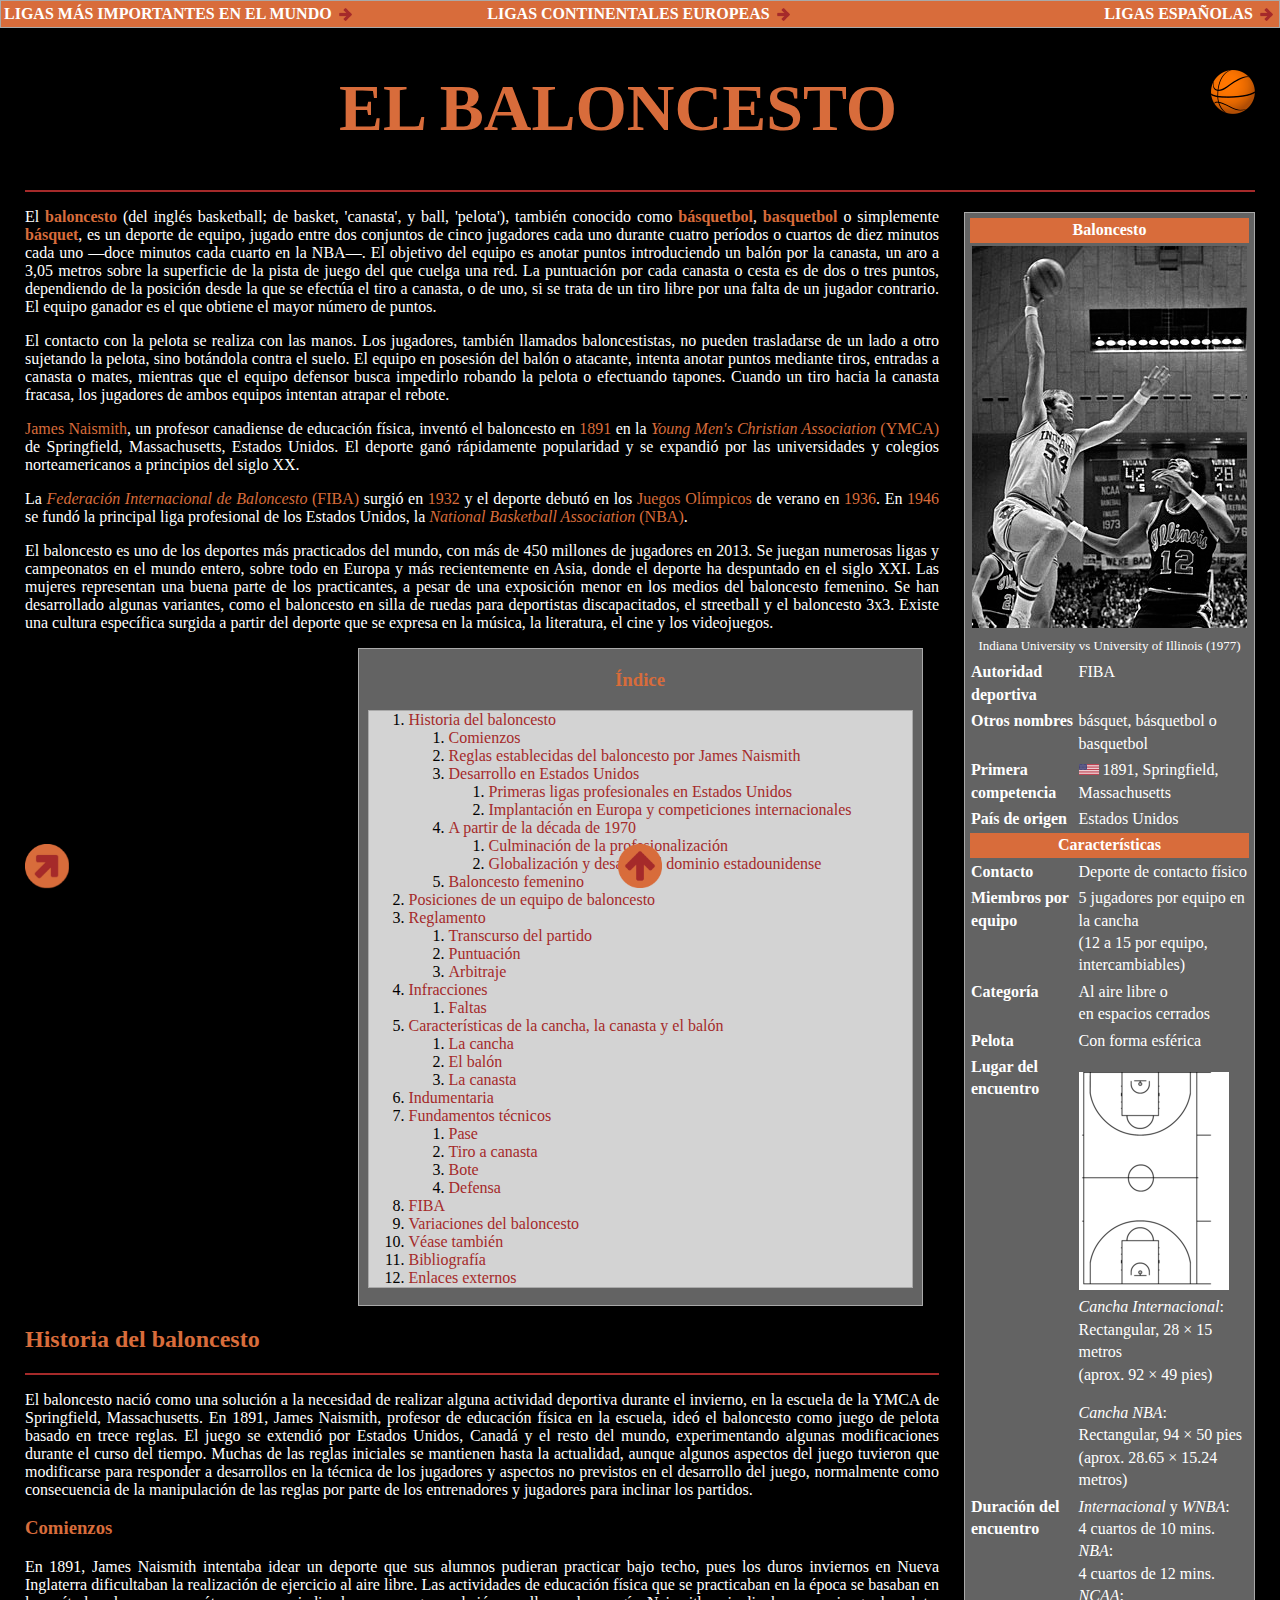
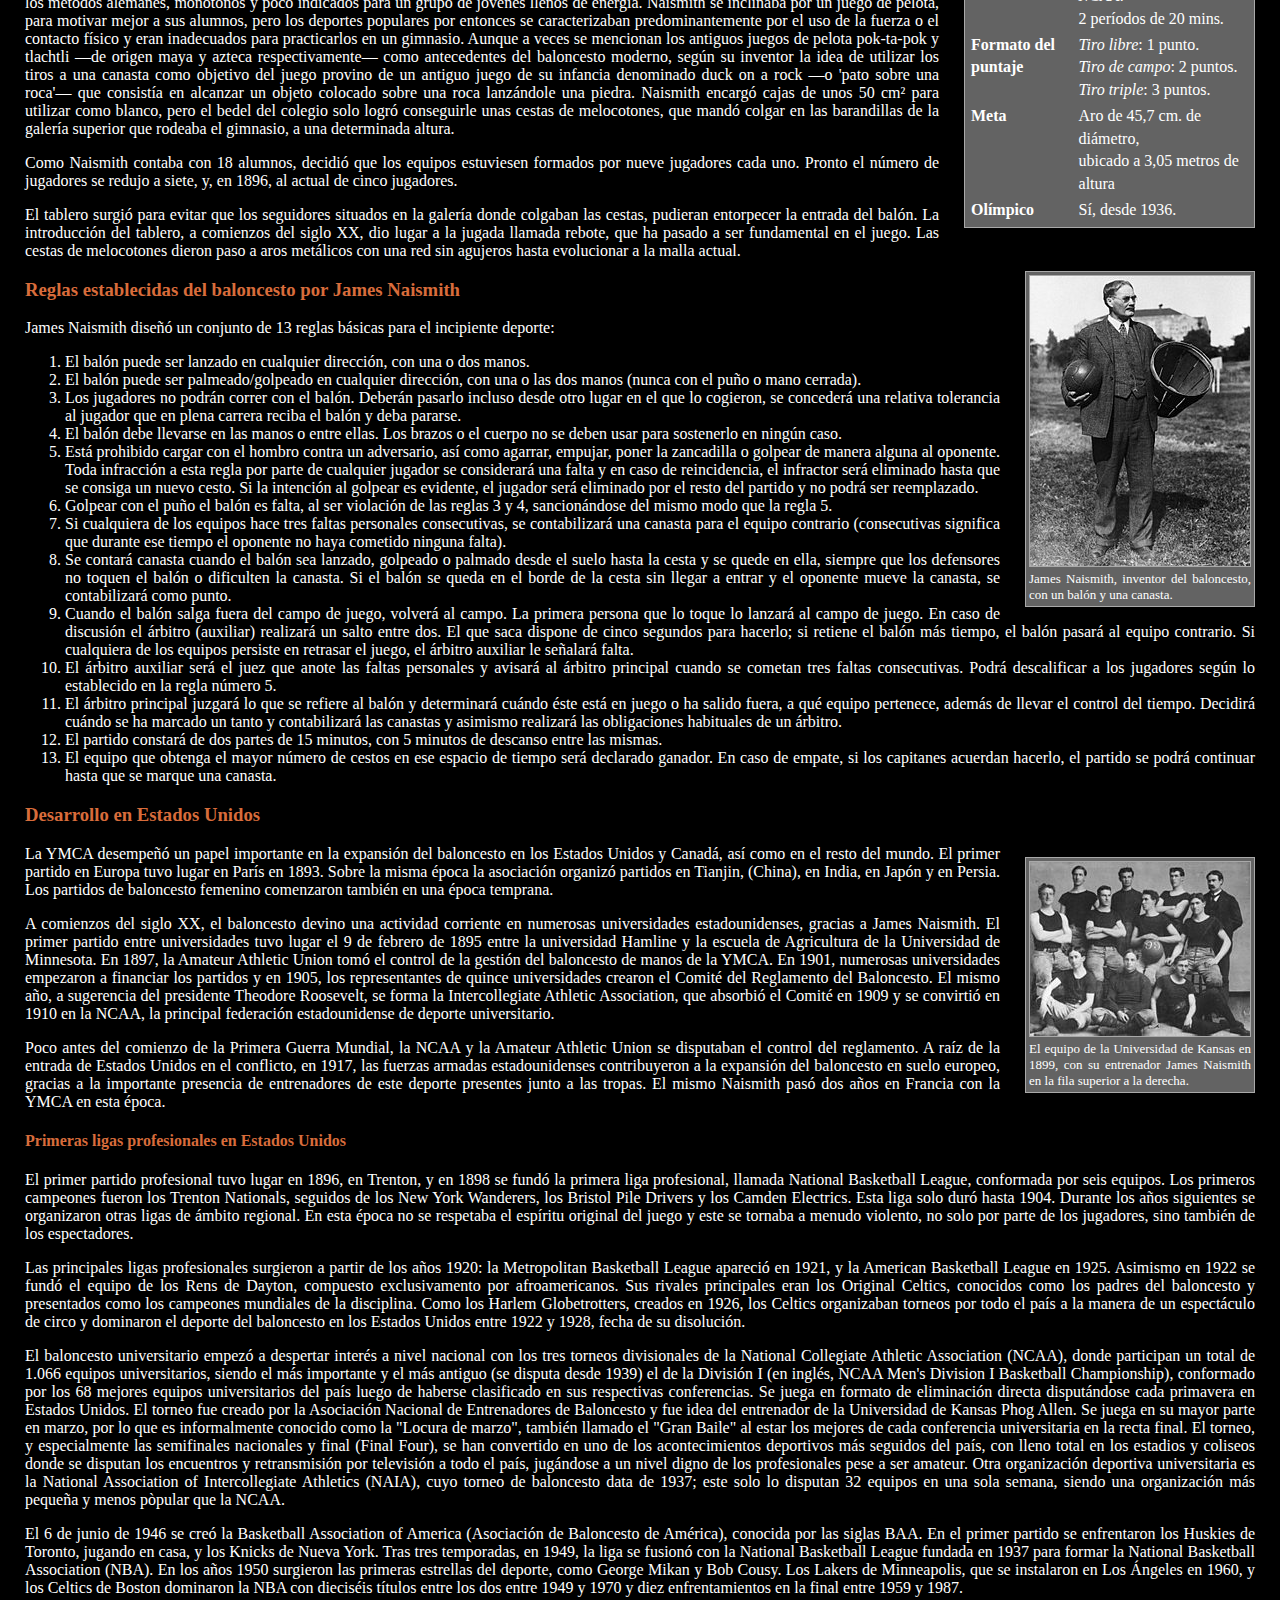
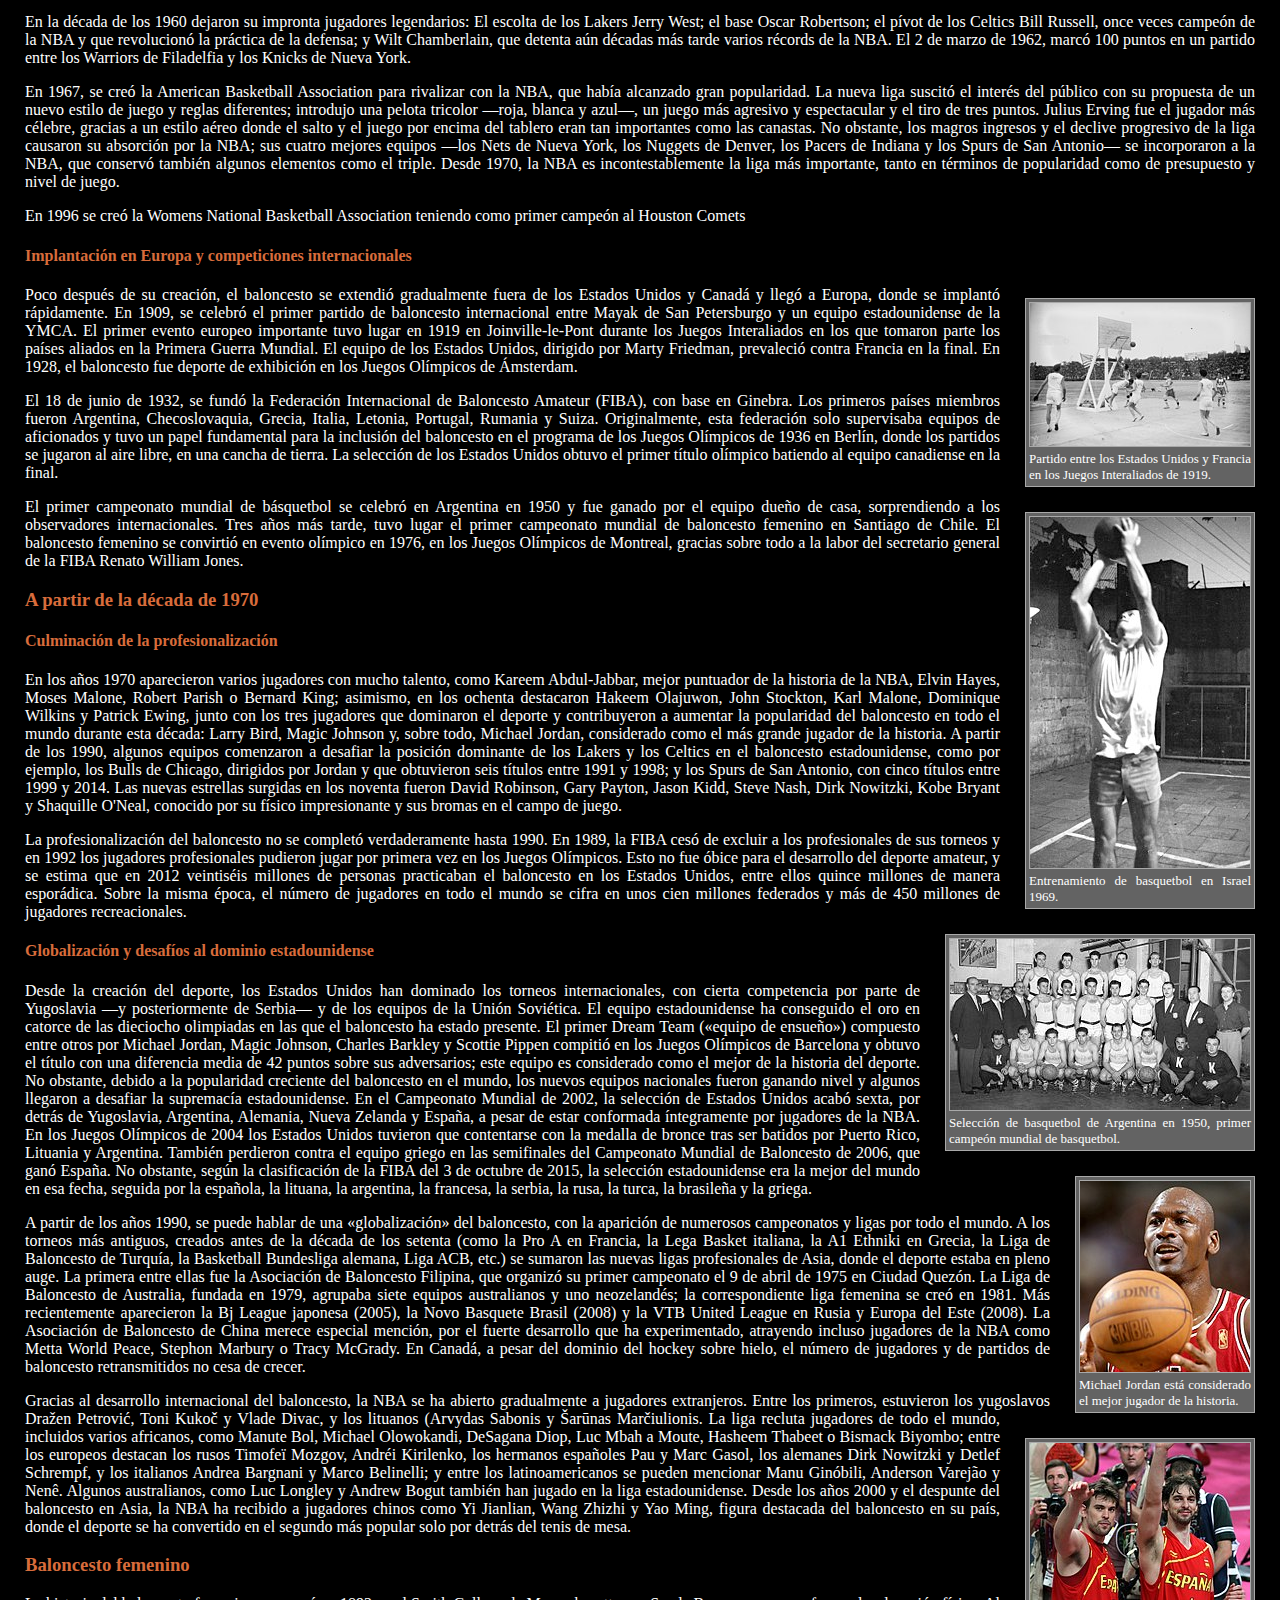
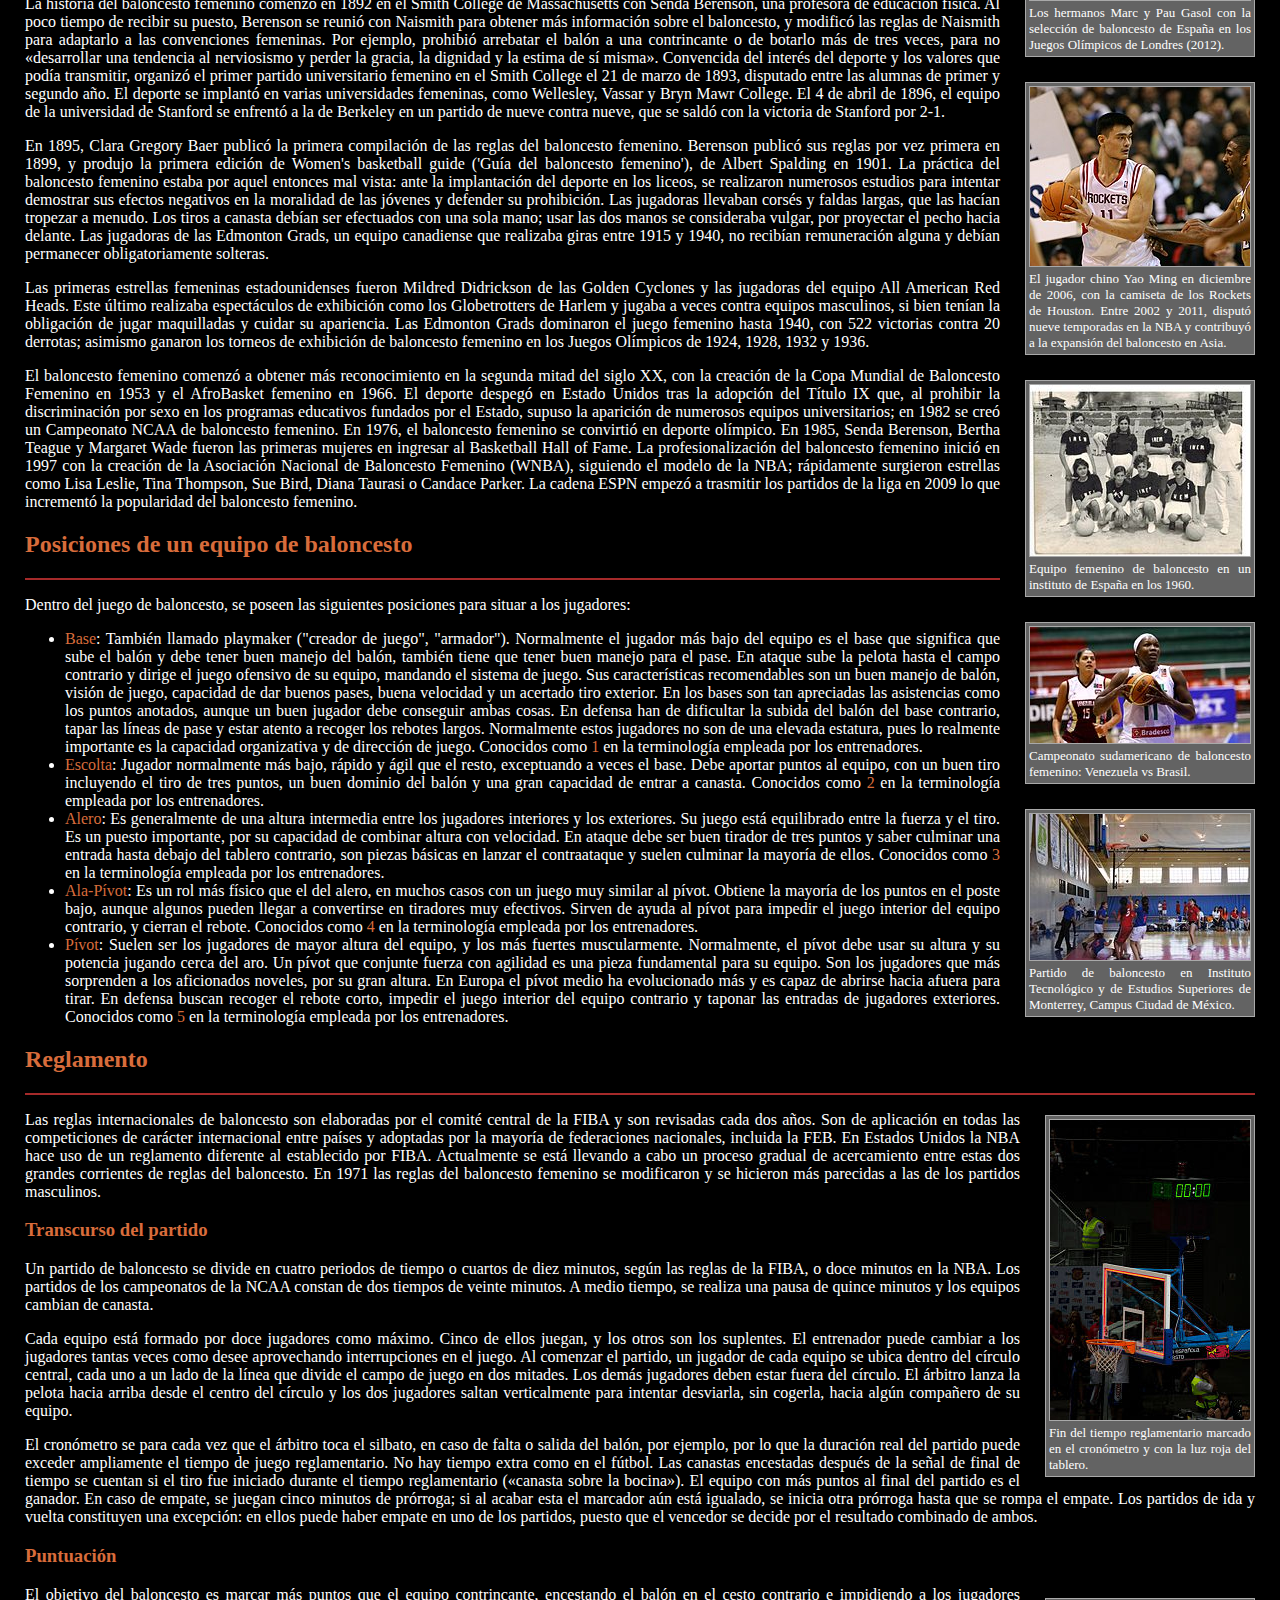
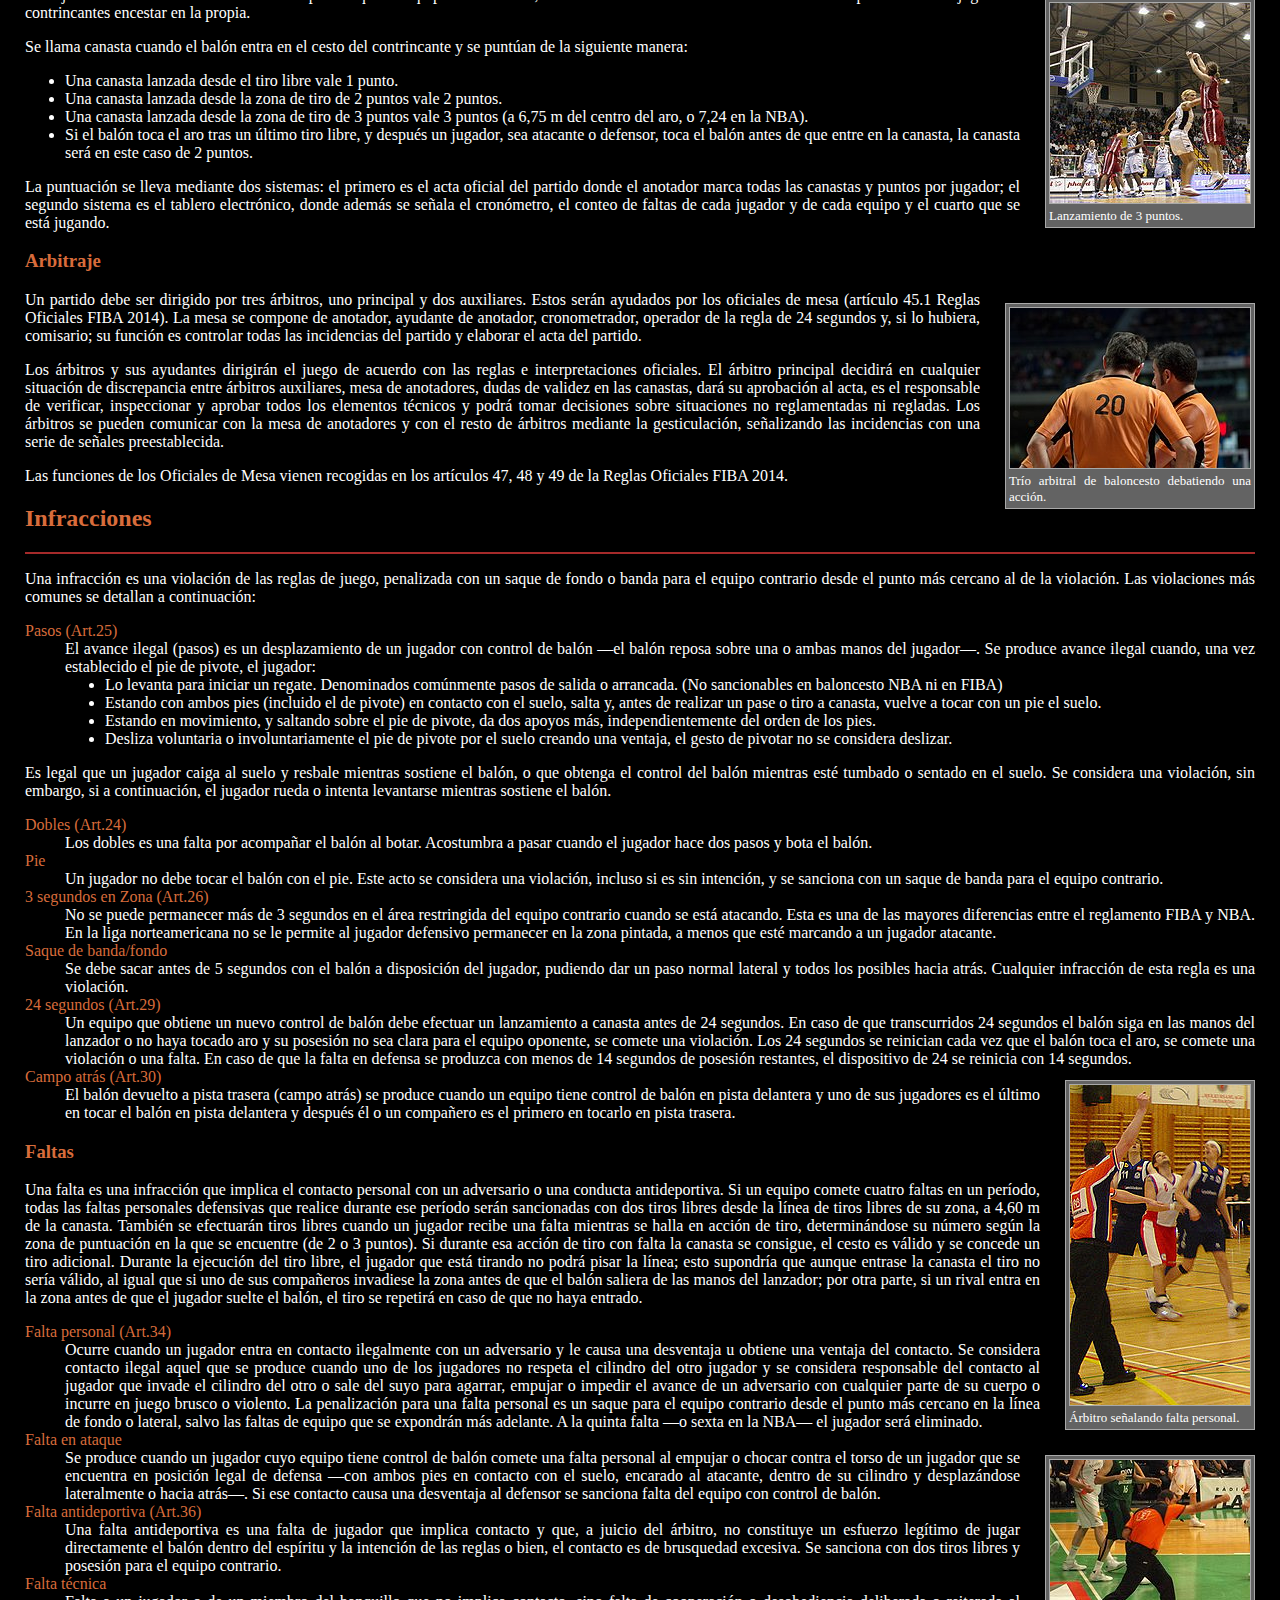
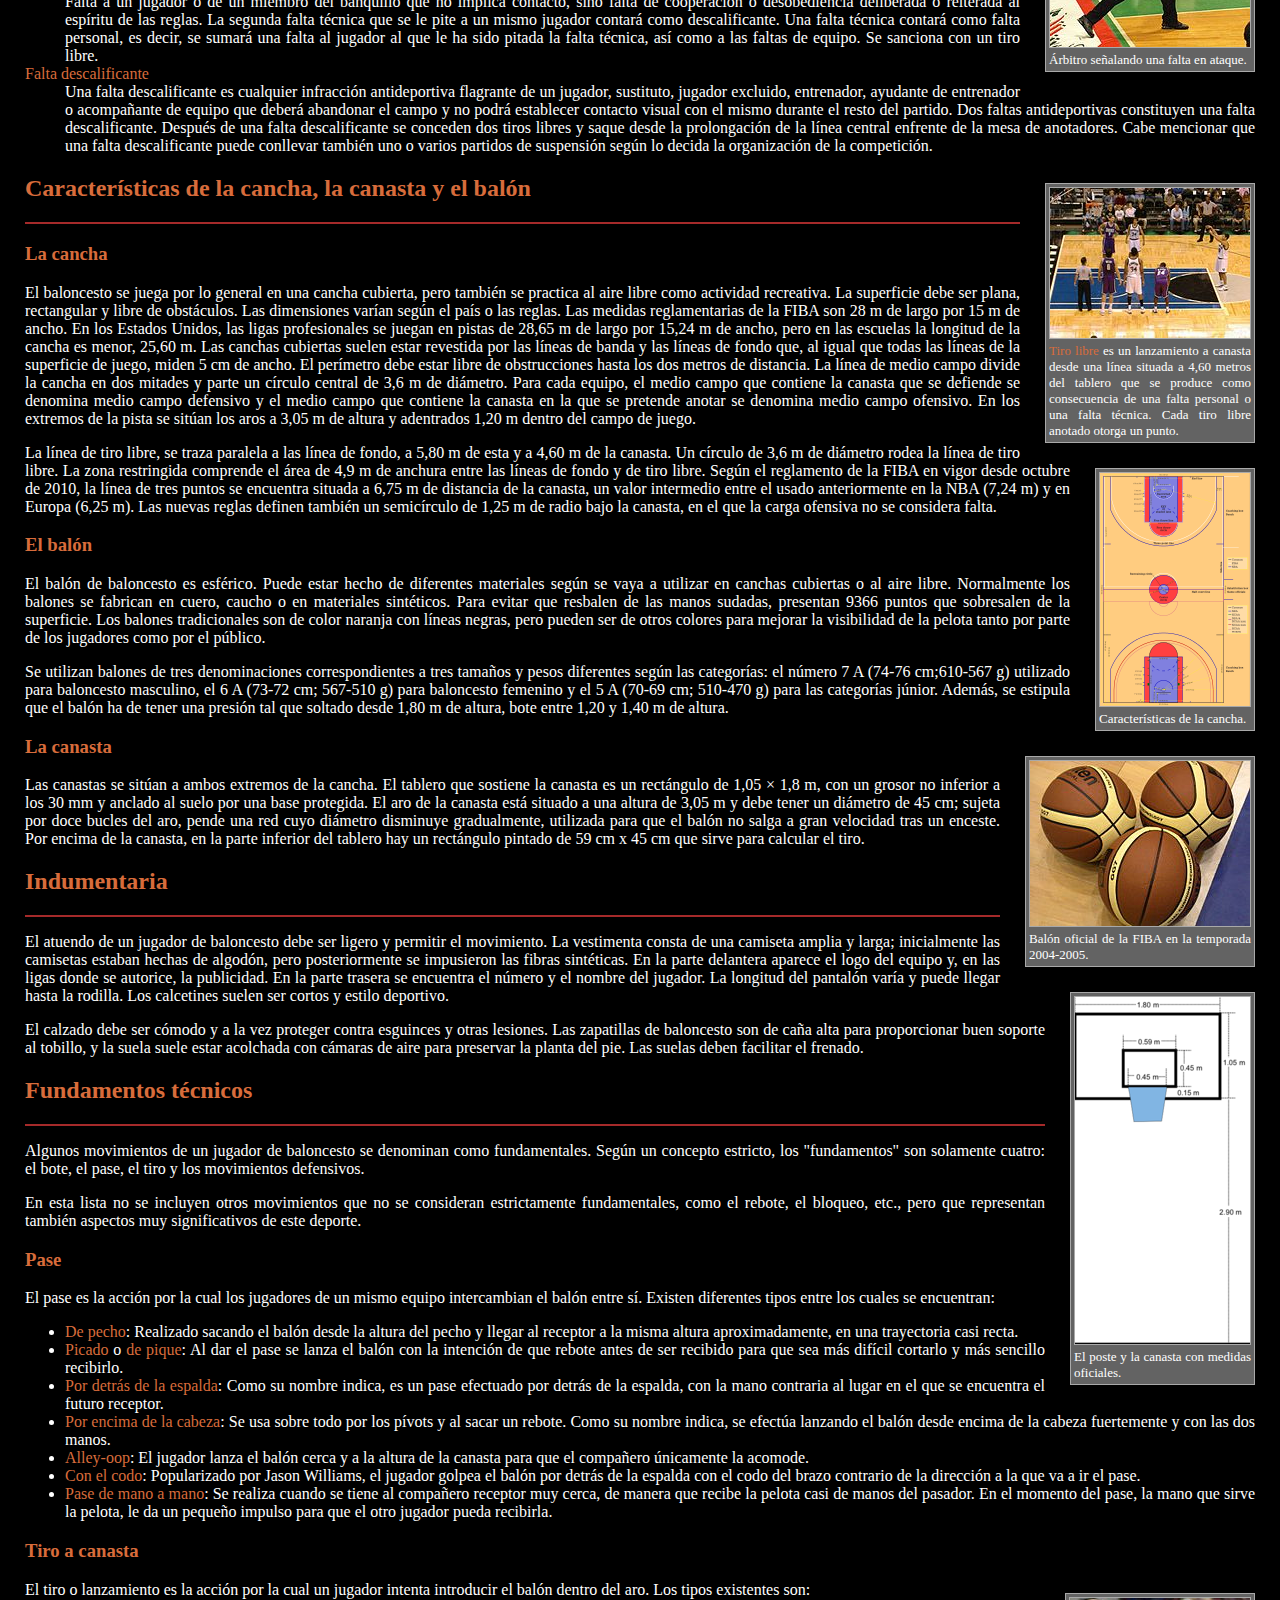
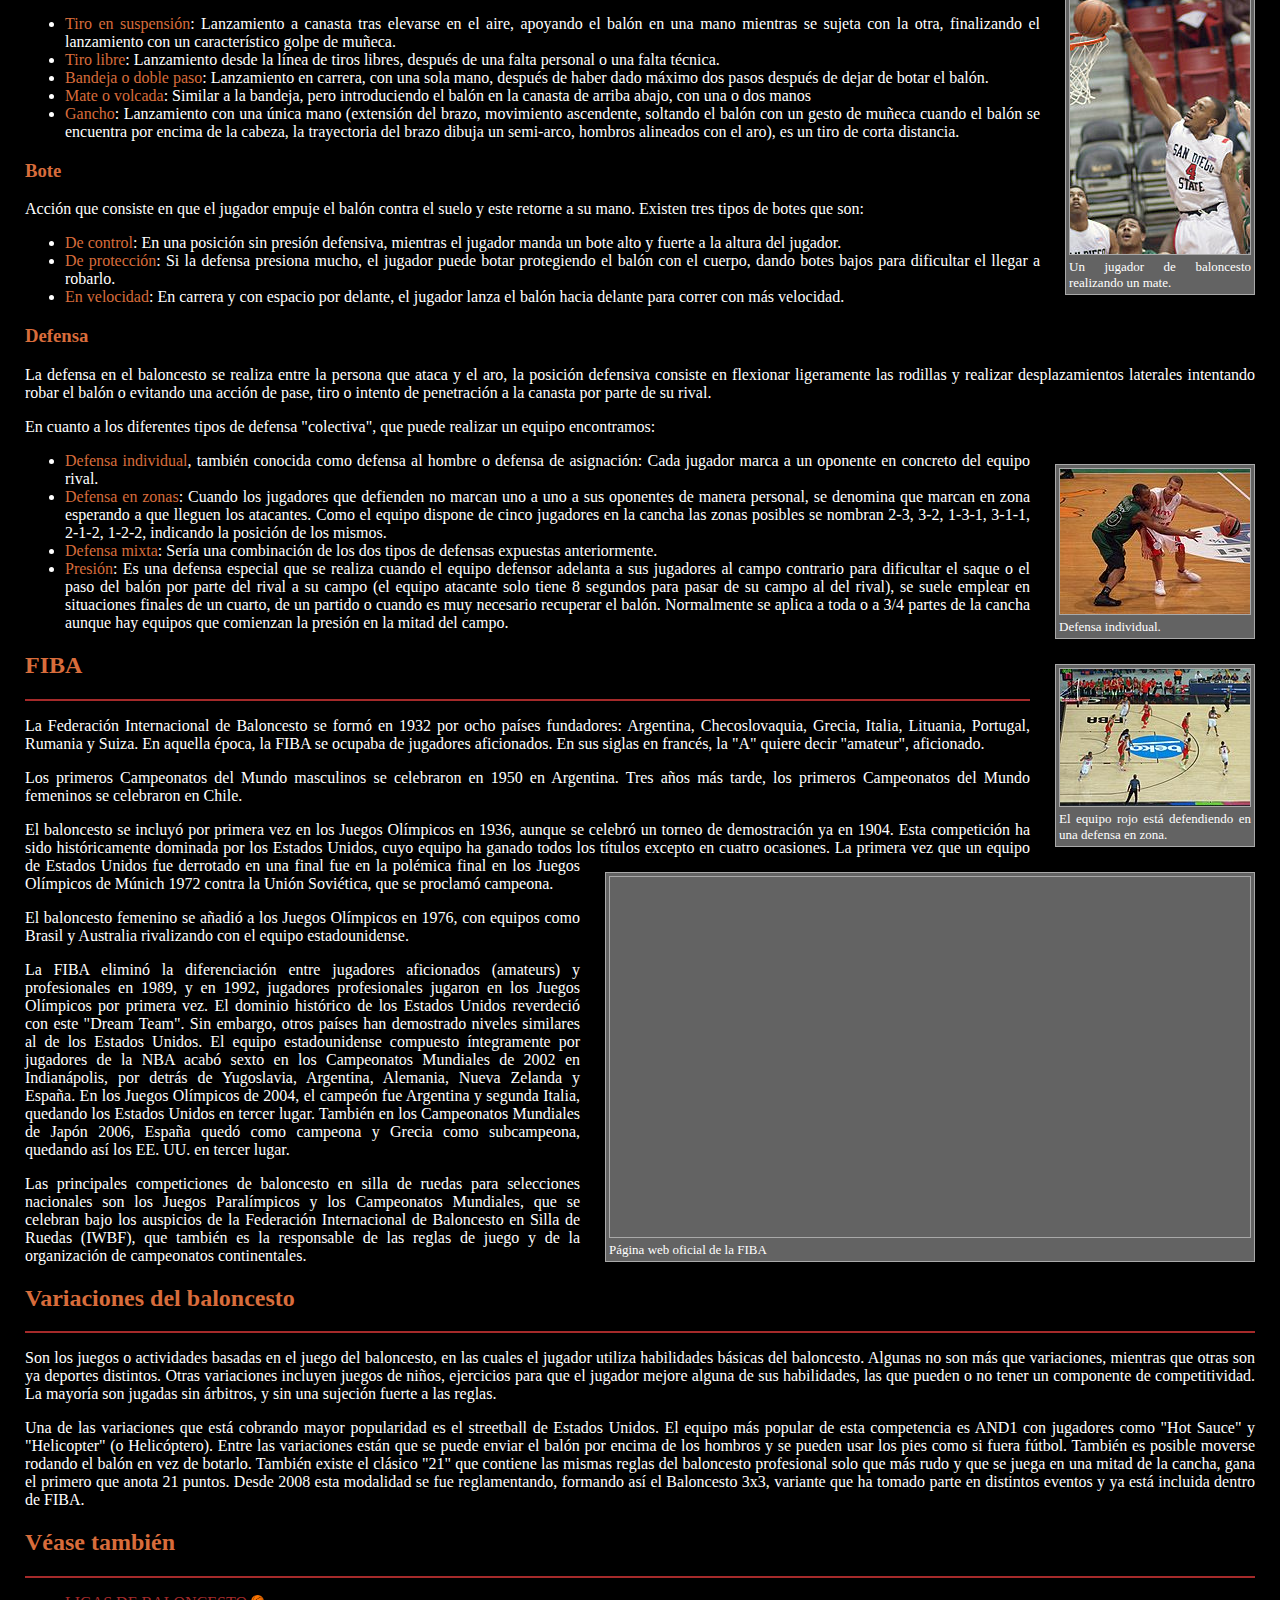
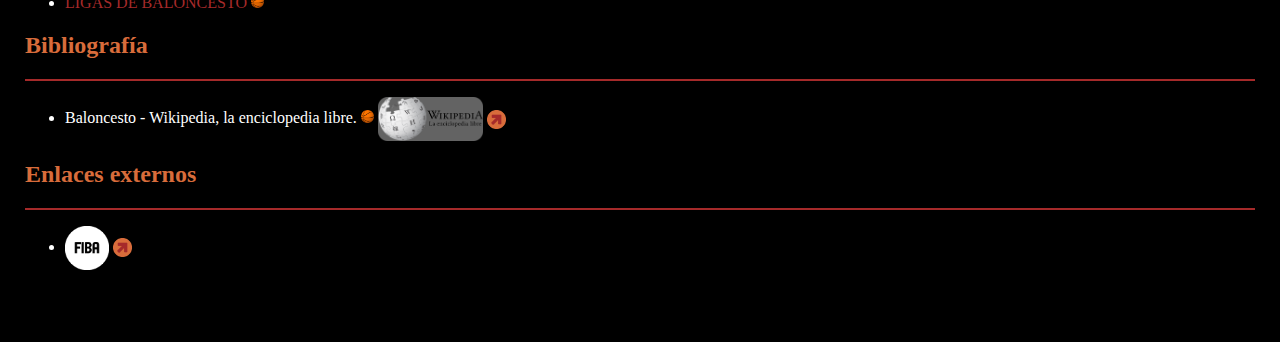
<file: index.html>
<!-- David López-Menchero González -->
<!DOCTYPE html>
<html>
    <head>
        <meta charset="UTF-8" />
        <link rel="icon" type="image/png" href="../Images/18px-Basketball_Clipart.svg.png" />
        <link rel="stylesheet" type="text/css" href="Prac_01_EL_BALONCESTO_david-lopgon-3.css" />
        <title>Prac_01_EL_BALONCESTO_david-lopgon-3_v3</title>
    </head>
    <body>
        <table id="menu">
            <tr>
                <td id="opcion_1"><a href="LIGAS_DE_BALONCESTO_v3.html#Ligas_más_importantes_en_el_mundo" title="Ir a LIGAS MÁS IMPORTANTES EN EL MUNDO"><b>LIGAS MÁS IMPORTANTES EN EL MUNDO</b> <img class="flecha_menu" src="../Images/flecha-hacia-adelante-menu.png" alt="Ir a" /></a></td>
                <td id="opcion_2"><a href="LIGAS_DE_BALONCESTO_v3.html#Ligas_continentales_europeas" title="Ir a LIGAS CONTINENTALES EUROPEAS"><b>LIGAS CONTINENTALES EUROPEAS</b> <img class="flecha_menu" src="../Images/flecha-hacia-adelante-menu.png" alt="Ir a" /></a></td>
                <td id="opcion_3"><a href="LIGAS_DE_BALONCESTO_v3.html#Ligas_españolas" title="Ir a LIGAS ESPAÑOLAS"><b>LIGAS ESPAÑOLAS</b> <img class="flecha_menu" src="../Images/flecha-hacia-adelante-menu.png" alt="Ir a" /></a></td>
            </tr>
        </table>
        <table id="hueco_1">
            <tr>
                <td id="opcion_1"><b>LIGAS MÁS IMPORTANTES EN EL MUNDO</b> <img class="flecha_menu" src="../Images/hueco-flecha.png" alt="Ir a" /></td>
                <td id="opcion_2"><b>LIGAS CONTINENTALES EUROPEAS</b> <img class="flecha_menu" src="../Images/hueco-flecha.png" alt="Ir a" /></td>
                <td id="opcion_3"><b>LIGAS ESPAÑOLAS</b> <img class="flecha_menu" src="../Images/hueco-flecha.png" alt="Ir a" /></td>
            </tr>
        </table>
        <div class="contenedor_principal">
            <h1>
                EL BALONCESTO <img src="../Images/44px-Basketball_Clipart.svg.png" alt="Balón de baloncesto" title="Balón de baloncesto" />
            </h1>
            <hr noshade />
            <div id="informacion">
                <table>
                    <tbody>
                        <tr>
                            <th class="especial" colspan="3">Baloncesto</th>
                        </tr>
                        <tr>
                            <td class="especial" colspan="3">
                                <img id="img1" src="../Images/275px-Kent_Benson_attempts_a_hook_shot_over_Ken_Ferdinand.jpg" alt="Indiana University vs University of Illinois (1977)" title="Indiana University vs University of Illinois (1977)" /><br />
                                Indiana University vs University of Illinois (1977)
                            </td>
                        </tr>
                        <tr>
                            <th scope="row">Autoridad deportiva</th>
                            <td colspan="2">FIBA</td>
                        </tr>
                        <tr>
                            <th scope="row">Otros nombres</th>
                            <td colspan="2">básquet, básquetbol o basquetbol</td>
                        </tr>
                        <tr>
                            <th scope="row">Primera competencia</th>
                            <td colspan="2">
                                <img id="img2" src="../Images/20px-Flag_of_the_United_States.svg.png" alt="Bandera de Estados Unidos" title="Bandera de Estados Unidos" /> 1891, Springfield,<br />
                                Massachusetts
                            </td>
                        </tr>
                        <tr>
                            <th scope="row">País de origen</th>
                            <td colspan="2">Estados Unidos</td>
                        </tr>
                        <tr>
                            <th class="especial" colspan="3">Características</th>
                        </tr>
                        <tr>
                            <th scope="row">Contacto</th>
                            <td colspan="2">Deporte de contacto físico</td>
                        </tr>
                        <tr>
                            <th scope="row">Miembros por equipo</th>
                            <td colspan="2">
                                5 jugadores por equipo en la cancha<br />
                                (12 a 15 por equipo,<br />
                                intercambiables)
                            </td>
                        </tr>
                        <tr>
                            <th scope="row">Categoría</th>
                            <td colspan="2">Al aire libre o<br> en espacios cerrados</td>
                        </tr>
                        <tr>
                            <th scope="row">Pelota</th>
                            <td colspan="2">Con forma esférica</td>
                        </tr>
                        <tr>
                            <th scope="row">Lugar del encuentro</th>
                            <td colspan="2">
                                <p>
                                    <img id="img3" src="../Images/150px-Basketball_court_as_of_2012.png" alt="Dimensiones Cancha Internacional" title="Dimensiones Cancha Internacional" /><br />
                                    <i>Cancha Internacional</i>:<br />
                                    Rectangular, 28 × 15 metros<br />
                                    (aprox. 92 × 49 pies)<br />
                                </p>
                                <i>Cancha NBA</i>:<br />
                                Rectangular, 94 × 50 pies<br />
                                (aprox. 28.65 × 15.24 metros)
                            </td>
                        </tr>
                        <tr>
                            <th scope="row">Duración del encuentro</th>
                            <td colspan="2">
                                <i>Internacional</i> y <i>WNBA</i>:<br />
                                4 cuartos de 10 mins.<br />
                                <i>NBA</i>:<br />
                                4 cuartos de 12 mins. <br />
                                <i>NCAA</i>:<br />
                                2 períodos de 20 mins.
                            </td>
                        </tr>
                        <tr>
                            <th scope="row">Formato del puntaje</th>
                            <td colspan="2">
                                <i>Tiro libre</i>: 1 punto.<br />
                                <i>Tiro de campo</i>: 2 puntos.<br />
                                <i>Tiro triple</i>: 3 puntos.
                            </td>
                        </tr>
                        <tr>
                            <th scope="row">Meta</th>
                            <td colspan="2">
                                Aro de 45,7 cm. de diámetro,<br />
                                ubicado a 3,05 metros de altura
                            </td>
                        </tr>
                        <tr>
                            <th scope="row">Olímpico</th>
                            <td colspan="2">Sí, desde 1936.</td>
                        </tr>
                    </tbody>
                </table>
                <br />
            </div>
            <p>
                El <span class="negrita">baloncesto</span> (del inglés basketball; de basket, 'canasta', y ball, 'pelota'), también conocido como <span class="negrita">básquetbol</span>, <span class="negrita">basquetbol</span> o simplemente <span class="negrita">básquet</span>, es un deporte de equipo, jugado entre dos conjuntos de cinco jugadores cada uno durante cuatro períodos o cuartos de diez minutos cada uno ―doce minutos cada cuarto en la NBA―. El objetivo del equipo es anotar puntos introduciendo un balón por la canasta, un aro a 3,05 metros sobre la superficie de la pista de juego del que cuelga una red. La puntuación por cada canasta o cesta es de dos o tres puntos, dependiendo de la posición desde la que se efectúa el tiro a canasta, o de uno, si se trata de un tiro libre por una falta de un jugador contrario. El equipo ganador es el que obtiene el mayor número de puntos.
            </p>
            <p>
                El contacto con la pelota se realiza con las manos. Los jugadores, también llamados baloncestistas, no pueden trasladarse de un lado a otro sujetando la pelota, sino botándola contra el suelo. El equipo en posesión del balón o atacante, intenta anotar puntos mediante tiros, entradas a canasta o mates, mientras que el equipo defensor busca impedirlo robando la pelota o efectuando tapones. Cuando un tiro hacia la canasta fracasa, los jugadores de ambos equipos intentan atrapar el rebote.
            </p>
            <p>
                <span>James Naismith</span>, un profesor canadiense de educación física, inventó el baloncesto en <span>1891</span> en la <span><i>Young Men's Christian Association</i> (YMCA)</span> de Springfield, Massachusetts, Estados Unidos. El deporte ganó rápidamente popularidad y se expandió por las universidades y colegios norteamericanos a principios del siglo XX.
            </p>
            <p>
                La <span><i>Federación Internacional de Baloncesto</i> (FIBA)</span> surgió en <span>1932</span> y el deporte debutó en los <span>Juegos Olímpicos</span> de verano en <span>1936</span>. En <span>1946</span> se fundó la principal liga profesional de los Estados Unidos, la <span><i>National Basketball Association</i> (NBA)</span>.
            </p>
            <p>
                El baloncesto es uno de los deportes más practicados del mundo, con más de 450 millones de jugadores en 2013. Se juegan numerosas ligas y campeonatos en el mundo entero, sobre todo en Europa y más recientemente en Asia, donde el deporte ha despuntado en el siglo XXI. Las mujeres representan una buena parte de los practicantes, a pesar de una exposición menor en los medios del baloncesto femenino. Se han desarrollado algunas variantes, como el baloncesto en silla de ruedas para deportistas discapacitados, el streetball y el baloncesto 3x3. Existe una cultura específica surgida a partir del deporte que se expresa en la música, la literatura, el cine y los videojuegos.<a class="no_enlace" name="Índice"></a>
            </p>
            <div id="contenedor_indice">
                <div id="indice">
                    <h3>Índice</h3>
                    <ol id="nivel1">
                        <li>
                            <a href="#Historia_del_baloncesto" title="Historia del baloncesto">Historia del baloncesto</a>
                        </li>
                        <ol>
                            <li>
                                <a href="#Comienzos" title="Comienzos">Comienzos</a>
                            </li>
                            <li>
                                <a href="#Reglas_establecidas_del_baloncesto_por_James_Naismith" title="Reglas establecidas del baloncesto por James Naismith">Reglas establecidas del baloncesto por James Naismith</a>
                            </li>
                            <li>
                                <a href="#Desarrollo_en_Estados_Unidos" title="Desarrollo en Estados Unidos">Desarrollo en Estados Unidos</a>
                            </li>
                            <ol>
                                <li>
                                    <a href="#Primeras_ligas_profesionales_en_Estados_Unidos" title="Primeras ligas profesionales en Estados Unidos">Primeras ligas profesionales en Estados Unidos</a>
                                </li>
                                <li>
                                    <a href="#Implantación_en_Europa_y_competiciones_internacionales" title="Implantación en Europa y competiciones internacionales">Implantación en Europa y competiciones internacionales</a>
                                </li>
                            </ol>
                            <li>
                                <a href="#A_partir_de_la_década_de_1970" title="A partir de la década de 1970">A partir de la década de 1970</a>
                            </li>
                            <ol>
                                <li>
                                    <a href="#Culminación_de_la_profesionalización" title="Culminación de la profesionalización">Culminación de la profesionalización</a>
                                </li>
                                <li>
                                    <a href="#Globalización_y_desafíos_al_dominio_estadounidense" title="Globalización y desafíos al dominio estadounidense">Globalización y desafíos al dominio estadounidense</a>
                                </li>
                            </ol>
                            <li>
                                <a href="#Baloncesto_femenino" title="Baloncesto femenino">Baloncesto femenino</a>
                            </li>
                        </ol>
                        <li>
                            <a href="#Posiciones_de_un_equipo_de_baloncesto" title="Posiciones de un equipo de baloncesto">Posiciones de un equipo de baloncesto</a>
                        </li>
                        <li>
                            <a href="#Reglamento" title="Reglamento">Reglamento</a>
                        </li>
                        <ol>
                            <li>
                                <a href="#Transcurso_del_partido" title="Transcurso del partido">Transcurso del partido</a>
                            </li>
                            <li>
                                <a href="#Puntuación" title="Puntuación">Puntuación</a>
                            </li>
                            <li>
                                <a href="#Arbitraje" title="Arbitraje">Arbitraje</a>
                            </li>
                        </ol>
                        <li>
                            <a href="#Infracciones" title="Infracciones">Infracciones</a>
                        </li>
                        <ol>
                            <li>
                                <a href="#Faltas" title="Faltas">Faltas</a>
                            </li>
                        </ol>
                        <li>
                            <a href="#Características_de_la_cancha,_la_canasta_y_el_balón" title="Características de la cancha, la canasta y el balón">Características de la cancha, la canasta y el balón</a>
                        </li>
                        <ol>
                            <li>
                                <a href="#La_cancha" title="La cancha">La cancha</a>
                            </li>
                            <li>
                                <a href="#El_balón" title="El balón">El balón</a>
                            </li>
                            <li>
                                <a href="#La_canasta" title="La canasta">La canasta</a>
                            </li>
                        </ol>
                        <li>
                            <a href="#Indumentaria" title="Indumentaria">Indumentaria</a>
                        </li>
                        <li>
                            <a href="#Fundamentos_técnicos" title="Fundamentos técnicos">Fundamentos técnicos</a>
                        </li>
                        <ol>
                            <li>
                                <a href="#Pase" title="Pase">Pase</a>
                            </li>
                            <li>
                                <a href="#Tiro_a_canasta" title="Tiro a canasta">Tiro a canasta</a>
                            </li>
                            <li>
                                <a href="#Bote" title="Bote">Bote</a>
                            </li>
                            <li>
                                <a href="#Defensa" title="Defensa">Defensa</a>
                            </li>
                        </ol>
                        <li>
                            <a href="#FIBA" title="FIBA">FIBA</a>
                        </li>
                        <li>
                            <a href="#Variaciones_del_baloncesto" title="Variaciones del baloncesto">Variaciones del baloncesto</a>
                        </li>
                        <li>
                            <a href="#Véase_también" title="Véase también">Véase también</a>
                        </li>
                        <li>
                            <a href="#Bibliografía" title="Bibliografía">Bibliografía</a>
                        </li>
                        <li>
                            <a href="#Enlaces_externos" title="Enlaces externos">Enlaces externos</a>
                        </li>
                    </ol>
                </div>
            </div>
        </div>
        <div class="contenedor_principal">
            <div>
                <h2><a class="no_enlace" name="Historia_del_baloncesto">Historia del baloncesto</a></h2>
                <hr noshade />
                <p>
                    El baloncesto nació como una solución a la necesidad de realizar alguna actividad deportiva durante el invierno, en la escuela de la YMCA de Springfield, Massachusetts. En 1891, James Naismith, profesor de educación física en la escuela, ideó el baloncesto como juego de pelota basado en trece reglas. El juego se extendió por Estados Unidos, Canadá y el resto del mundo, experimentando algunas modificaciones durante el curso del tiempo. Muchas de las reglas iniciales se mantienen hasta la actualidad, aunque algunos aspectos del juego tuvieron que modificarse para responder a desarrollos en la técnica de los jugadores y aspectos no previstos en el desarrollo del juego, normalmente como consecuencia de la manipulación de las reglas por parte de los entrenadores y jugadores para inclinar los partidos.
                </p>
                <h3><a class="no_enlace" name="Comienzos">Comienzos</a></h3>
                <div class="contenedor_imagen">
                    <div class="pie_de_foto_222">
                        <img src="../Images/220px-Dr._James_Naismith.jpg" alt="James Naismith con un balón y una canasta" title="James Naismith con un balón y una canasta" /><br />
                        James Naismith, inventor del baloncesto, con un balón y una canasta.
                    </div>
                </div>
                <p>
                    En 1891, James Naismith intentaba idear un deporte que sus alumnos pudieran practicar bajo techo, pues los duros inviernos en Nueva Inglaterra dificultaban la realización de ejercicio al aire libre. Las actividades de educación física que se practicaban en la época se basaban en los métodos alemanes, monótonos y poco indicados para un grupo de jóvenes llenos de energía. Naismith se inclinaba por un juego de pelota, para motivar mejor a sus alumnos, pero los deportes populares por entonces se caracterizaban predominantemente por el uso de la fuerza o el contacto físico y eran inadecuados para practicarlos en un gimnasio. Aunque a veces se mencionan los antiguos juegos de pelota pok-ta-pok y tlachtli —de origen maya y azteca respectivamente— como antecedentes del baloncesto moderno, según su inventor la idea de utilizar los tiros a una canasta como objetivo del juego provino de un antiguo juego de su infancia denominado duck on a rock —o 'pato sobre una roca'— que consistía en alcanzar un objeto colocado sobre una roca lanzándole una piedra. Naismith encargó cajas de unos 50 cm² para utilizar como blanco, pero el bedel del colegio solo logró conseguirle unas cestas de melocotones, que mandó colgar en las barandillas de la galería superior que rodeaba el gimnasio, a una determinada altura.
                </p>
                <p>
                    Como Naismith contaba con 18 alumnos, decidió que los equipos estuviesen formados por nueve jugadores cada uno. Pronto el número de jugadores se redujo a siete, y, en 1896, al actual de cinco jugadores.
                </p>
                <p>
                    El tablero surgió para evitar que los seguidores situados en la galería donde colgaban las cestas, pudieran entorpecer la entrada del balón. La introducción del tablero, a comienzos del siglo XX, dio lugar a la jugada llamada rebote, que ha pasado a ser fundamental en el juego. Las cestas de melocotones dieron paso a aros metálicos con una red sin agujeros hasta evolucionar a la malla actual.
                </p>
                <h3><a class="no_enlace" name="Reglas_establecidas_del_baloncesto_por_James_Naismith">Reglas establecidas del baloncesto por James Naismith</a></h3>
                <p>
                    James Naismith diseñó un conjunto de 13 reglas básicas para el incipiente deporte:
                </p>
                <ol>
                    <li>
                        El balón puede ser lanzado en cualquier dirección, con una o dos manos.
                    </li>
                    <li>
                        El balón puede ser palmeado/golpeado en cualquier dirección, con una o las dos manos (nunca con el puño o mano cerrada).
                    </li>
                    <li>
                        Los jugadores no podrán correr con el balón. Deberán pasarlo incluso desde otro lugar en el que lo cogieron, se concederá una relativa tolerancia al jugador que en plena carrera reciba el balón y deba pararse.
                    </li>
                    <li>
                        El balón debe llevarse en las manos o entre ellas. Los brazos o el cuerpo no se deben usar para sostenerlo en ningún caso.
                    </li>
                    <li>
                        Está prohibido cargar con el hombro contra un adversario, así como agarrar, empujar, poner la zancadilla o golpear de manera alguna al oponente. Toda infracción a esta regla por parte de cualquier jugador se considerará una falta y en caso de reincidencia, el infractor será eliminado hasta que se consiga un nuevo cesto. Si la intención al golpear es evidente, el jugador será eliminado por el resto del partido y no podrá ser reemplazado.
                    </li>
                    <li>
                        Golpear con el puño el balón es falta, al ser violación de las reglas 3 y 4, sancionándose del mismo modo que la regla 5.
                    </li>
                    <li>
                        Si cualquiera de los equipos hace tres faltas personales consecutivas, se contabilizará una canasta para el equipo contrario (consecutivas significa que durante ese tiempo el oponente no haya cometido ninguna falta).
                    </li>
                    <li>
                        Se contará canasta cuando el balón sea lanzado, golpeado o palmado desde el suelo hasta la cesta y se quede en ella, siempre que los defensores no toquen el balón o dificulten la canasta. Si el balón se queda en el borde de la cesta sin llegar a entrar y el oponente mueve la canasta, se contabilizará como punto.
                    </li>
                    <li>
                        Cuando el balón salga fuera del campo de juego, volverá al campo. La primera persona que lo toque lo lanzará al campo de juego. En caso de discusión el árbitro (auxiliar) realizará un salto entre dos. El que saca dispone de cinco segundos para hacerlo; si retiene el balón más tiempo, el balón pasará al equipo contrario. Si cualquiera de los equipos persiste en retrasar el juego, el árbitro auxiliar le señalará falta.
                    </li>
                    <li>
                        El árbitro auxiliar será el juez que anote las faltas personales y avisará al árbitro principal cuando se cometan tres faltas consecutivas. Podrá descalificar a los jugadores según lo establecido en la regla número 5.
                    </li>
                    <li>
                        El árbitro principal juzgará lo que se refiere al balón y determinará cuándo éste está en juego o ha salido fuera, a qué equipo pertenece, además de llevar el control del tiempo. Decidirá cuándo se ha marcado un tanto y contabilizará las canastas y asimismo realizará las obligaciones habituales de un árbitro.
                    </li>
                    <li>
                        El partido constará de dos partes de 15 minutos, con 5 minutos de descanso entre las mismas.
                    </li>
                    <li>
                        El equipo que obtenga el mayor número de cestos en ese espacio de tiempo será declarado ganador. En caso de empate, si los capitanes acuerdan hacerlo, el partido se podrá continuar hasta que se marque una canasta.
                    </li>
                </ol>
                <h3><a class="no_enlace" name="Desarrollo_en_Estados_Unidos">Desarrollo en Estados Unidos</a></h3>
                <div class="contenedor_imagen">
                    <div class="pie_de_foto_222">
                        <img src="../Images/220px-Kansas_U_team_1899.jpg" alt="El equipo de la Universidad de Kansas en 1899, con su entrenador James Naismith en la fila superior a la derecha" title="El equipo de la Universidad de Kansas en 1899, con su entrenador James Naismith en la fila superior a la derecha" /><br />
                        El equipo de la Universidad de Kansas en 1899, con su entrenador James Naismith en la fila superior a la derecha.
                    </div>
                </div>
                <p>
                    La YMCA desempeñó un papel importante en la expansión del baloncesto en los Estados Unidos y Canadá, así como en el resto del mundo. El primer partido en Europa tuvo lugar en París en 1893. Sobre la misma época la asociación organizó partidos en Tianjin, (China), en India, en Japón y en Persia. Los partidos de baloncesto femenino comenzaron también en una época temprana.
                </p>
                <p>
                    A comienzos del siglo XX, el baloncesto devino una actividad corriente en numerosas universidades estadounidenses, gracias a James Naismith. El primer partido entre universidades tuvo lugar el 9 de febrero de 1895 entre la universidad Hamline y la escuela de Agricultura de la Universidad de Minnesota. En 1897, la Amateur Athletic Union tomó el control de la gestión del baloncesto de manos de la YMCA. En 1901, numerosas universidades empezaron a financiar los partidos y en 1905, los representantes de quince universidades crearon el Comité del Reglamento del Baloncesto. El mismo año, a sugerencia del presidente Theodore Roosevelt, se forma la Intercollegiate Athletic Association, que absorbió el Comité en 1909 y se convirtió en 1910 en la NCAA, la principal federación estadounidense de deporte universitario.
                </p>
                <p>
                    Poco antes del comienzo de la Primera Guerra Mundial, la NCAA y la Amateur Athletic Union se disputaban el control del reglamento. A raíz de la entrada de Estados Unidos en el conflicto, en 1917, las fuerzas armadas estadounidenses contribuyeron a la expansión del baloncesto en suelo europeo, gracias a la importante presencia de entrenadores de este deporte presentes junto a las tropas. El mismo Naismith pasó dos años en Francia con la YMCA en esta época.
                </p>
                <h4><a class="no_enlace" name="Primeras_ligas_profesionales_en_Estados_Unidos">Primeras ligas profesionales en Estados Unidos</a></h4>
                <p>
                    El primer partido profesional tuvo lugar en 1896, en Trenton, y en 1898 se fundó la primera liga profesional, llamada National Basketball League, conformada por seis equipos. Los primeros campeones fueron los Trenton Nationals, seguidos de los New York Wanderers, los Bristol Pile Drivers y los Camden Electrics. Esta liga solo duró hasta 1904. Durante los años siguientes se organizaron otras ligas de ámbito regional. En esta época no se respetaba el espíritu original del juego y este se tornaba a menudo violento, no solo por parte de los jugadores, sino también de los espectadores.
                </p>
                <p>
                    Las principales ligas profesionales surgieron a partir de los años 1920: la Metropolitan Basketball League apareció en 1921, y la American Basketball League en 1925. Asimismo en 1922 se fundó el equipo de los Rens de Dayton, compuesto exclusivamento por afroamericanos. Sus rivales principales eran los Original Celtics, conocidos como los padres del baloncesto y presentados como los campeones mundiales de la disciplina. Como los Harlem Globetrotters, creados en 1926, los Celtics organizaban torneos por todo el país a la manera de un espectáculo de circo y dominaron el deporte del baloncesto en los Estados Unidos entre 1922 y 1928, fecha de su disolución.
                </p>
                <p>
                    El baloncesto universitario empezó a despertar interés a nivel nacional con los tres torneos divisionales de la National Collegiate Athletic Association (NCAA), donde participan un total de 1.066 equipos universitarios, siendo el más importante y el más antiguo (se disputa desde 1939) el de la División I (en inglés, NCAA Men's Division I Basketball Championship), conformado por los 68 mejores equipos universitarios del país luego de haberse clasificado en sus respectivas conferencias. Se juega en formato de eliminación directa disputándose cada primavera en Estados Unidos. El torneo fue creado por la Asociación Nacional de Entrenadores de Baloncesto y fue idea del entrenador de la Universidad de Kansas Phog Allen. Se juega en su mayor parte en marzo, por lo que es informalmente conocido como la "Locura de marzo", también llamado el "Gran Baile" al estar los mejores de cada conferencia universitaria en la recta final. El torneo, y especialmente las semifinales nacionales y final (Final Four), se han convertido en uno de los acontecimientos deportivos más seguidos del país, con lleno total en los estadios y coliseos donde se disputan los encuentros y retransmisión por televisión a todo el país, jugándose a un nivel digno de los profesionales pese a ser amateur. Otra organización deportiva universitaria es la National Association of Intercollegiate Athletics (NAIA), cuyo torneo de baloncesto data de 1937; este solo lo disputan 32 equipos en una sola semana, siendo una organización más pequeña y menos pòpular que la NCAA.
                </p>
                <p>
                    El 6 de junio de 1946 se creó la Basketball Association of America (Asociación de Baloncesto de América), conocida por las siglas BAA. En el primer partido se enfrentaron los Huskies de Toronto, jugando en casa, y los Knicks de Nueva York. Tras tres temporadas, en 1949, la liga se fusionó con la National Basketball League fundada en 1937 para formar la National Basketball Association (NBA). En los años 1950 surgieron las primeras estrellas del deporte, como George Mikan y Bob Cousy. Los Lakers de Minneapolis, que se instalaron en Los Ángeles en 1960, y los Celtics de Boston dominaron la NBA con dieciséis títulos entre los dos entre 1949 y 1970 y diez enfrentamientos en la final entre 1959 y 1987.
                </p>
                <p>
                    En la década de los 1960 dejaron su impronta jugadores legendarios: El escolta de los Lakers Jerry West; el base Oscar Robertson; el pívot de los Celtics Bill Russell, once veces campeón de la NBA y que revolucionó la práctica de la defensa; y Wilt Chamberlain, que detenta aún décadas más tarde varios récords de la NBA. El 2 de marzo de 1962, marcó 100 puntos en un partido entre los Warriors de Filadelfia y los Knicks de Nueva York.
                </p>
                <p>
                    En 1967, se creó la American Basketball Association para rivalizar con la NBA, que había alcanzado gran popularidad. La nueva liga suscitó el interés del público con su propuesta de un nuevo estilo de juego y reglas diferentes; introdujo una pelota tricolor —roja, blanca y azul—, un juego más agresivo y espectacular y el tiro de tres puntos. Julius Erving fue el jugador más célebre, gracias a un estilo aéreo donde el salto y el juego por encima del tablero eran tan importantes como las canastas. No obstante, los magros ingresos y el declive progresivo de la liga causaron su absorción por la NBA; sus cuatro mejores equipos —los Nets de Nueva York, los Nuggets de Denver, los Pacers de Indiana y los Spurs de San Antonio— se incorporaron a la NBA, que conservó también algunos elementos como el triple. Desde 1970, la NBA es incontestablemente la liga más importante, tanto en términos de popularidad como de presupuesto y nivel de juego.
                </p>
                <p>
                    En 1996 se creó la Womens National Basketball Association teniendo como primer campeón al Houston Comets
                </p>
                <h4><a class="no_enlace" name="Implantación_en_Europa_y_competiciones_internacionales">Implantación en Europa y competiciones internacionales</a></h4>
                <div class="contenedor_imagen">
                    <div class="pie_de_foto_222">
                        <img src="../Images/220px-Jeux_interalliés_1919_basket-ball_01.jpg" alt="Partido entre los Estados Unidos y Francia en los Juegos Interaliados de 1919" title="Partido entre los Estados Unidos y Francia en los Juegos Interaliados de 1919" /><br />
                        Partido entre los Estados Unidos y Francia en los Juegos Interaliados de 1919.
                    </div>
                </div>
                <div class="contenedor_imagen">
                    <div class="pie_de_foto_222">
                        <img src="../Images/220px-Dan_Hadani_collection_(990044347560205171).jpg" alt="Entrenamiento de basquetbol en Israel 1969" title="Entrenamiento de basquetbol en Israel 1969" /><br />
                        Entrenamiento de basquetbol en Israel 1969.
                    </div>
                </div>
                <p>
                    Poco después de su creación, el baloncesto se extendió gradualmente fuera de los Estados Unidos y Canadá y llegó a Europa, donde se implantó rápidamente. En 1909, se celebró el primer partido de baloncesto internacional entre Mayak de San Petersburgo y un equipo estadounidense de la YMCA. El primer evento europeo importante tuvo lugar en 1919 en Joinville-le-Pont durante los Juegos Interaliados en los que tomaron parte los países aliados en la Primera Guerra Mundial. El equipo de los Estados Unidos, dirigido por Marty Friedman, prevaleció contra Francia en la final. En 1928, el baloncesto fue deporte de exhibición en los Juegos Olímpicos de Ámsterdam.
                </p>
                <p>
                    El 18 de junio de 1932, se fundó la Federación Internacional de Baloncesto Amateur (FIBA), con base en Ginebra. Los primeros países miembros fueron Argentina, Checoslovaquia, Grecia, Italia, Letonia, Portugal, Rumania y Suiza. Originalmente, esta federación solo supervisaba equipos de aficionados y tuvo un papel fundamental para la inclusión del baloncesto en el programa de los Juegos Olímpicos de 1936 en Berlín, donde los partidos se jugaron al aire libre, en una cancha de tierra. La selección de los Estados Unidos obtuvo el primer título olímpico batiendo al equipo canadiense en la final.
                </p>
                <div class="contenedor_imagen">
                    <div class="pie_de_foto_302">
                        <img src="../Images/300px-Selección_de_basquetbol_de_Argentina_en_1950.jpg" alt="Selección de basquetbol de Argentina en 1950" title="Selección de basquetbol de Argentina en 1950" /><br />
                        Selección de basquetbol de Argentina en 1950, primer campeón mundial de basquetbol.
                    </div>
                </div>
                <p>
                    El primer campeonato mundial de básquetbol se celebró en Argentina en 1950 y fue ganado por el equipo dueño de casa, sorprendiendo a los observadores internacionales. Tres años más tarde, tuvo lugar el primer campeonato mundial de baloncesto femenino en Santiago de Chile. El baloncesto femenino se convirtió en evento olímpico en 1976, en los Juegos Olímpicos de Montreal, gracias sobre todo a la labor del secretario general de la FIBA Renato William Jones.
                </p>
                <h3><a class="no_enlace" name="A partir_de_la_década_de_1970">A partir de la década de 1970</a></h3>
                <h4><a class="no_enlace" name="Culminación_de_la_profesionalización">Culminación de la profesionalización</a></h4>
                <div class="contenedor_imagen">
                    <div class="pie_de_foto_172">
                        <img src="../Images/170px-Jordan_Lipofsky.jpg" alt="Michael Jordan" title="Michael Jordan" /><br />
                        Michael Jordan está considerado el mejor jugador de la historia.
                    </div>
                </div>
                <p>
                    En los años 1970 aparecieron varios jugadores con mucho talento, como Kareem Abdul-Jabbar, mejor puntuador de la historia de la NBA, Elvin Hayes, Moses Malone, Robert Parish o Bernard King; asimismo, en los ochenta destacaron Hakeem Olajuwon, John Stockton, Karl Malone, Dominique Wilkins y Patrick Ewing, junto con los tres jugadores que dominaron el deporte y contribuyeron a aumentar la popularidad del baloncesto en todo el mundo durante esta década: Larry Bird, Magic Johnson y, sobre todo, Michael Jordan, considerado como el más grande jugador de la historia. A partir de los 1990, algunos equipos comenzaron a desafiar la posición dominante de los Lakers y los Celtics en el baloncesto estadounidense, como por ejemplo, los Bulls de Chicago, dirigidos por Jordan y que obtuvieron seis títulos entre 1991 y 1998; y los Spurs de San Antonio, con cinco títulos entre 1999 y 2014. Las nuevas estrellas surgidas en los noventa fueron David Robinson, Gary Payton, Jason Kidd, Steve Nash, Dirk Nowitzki, Kobe Bryant y Shaquille O'Neal, conocido por su físico impresionante y sus bromas en el campo de juego.
                </p>
                <p>
                    La profesionalización del baloncesto no se completó verdaderamente hasta 1990. En 1989, la FIBA cesó de excluir a los profesionales de sus torneos y en 1992 los jugadores profesionales pudieron jugar por primera vez en los Juegos Olímpicos. Esto no fue óbice para el desarrollo del deporte amateur, y se estima que en 2012 veintiséis millones de personas practicaban el baloncesto en los Estados Unidos, entre ellos quince millones de manera esporádica. Sobre la misma época, el número de jugadores en todo el mundo se cifra en unos cien millones federados y más de 450 millones de jugadores recreacionales.
                </p>
                <h4><a class="no_enlace" name="Globalización_y_desafíos_al_dominio_estadounidense">Globalización y desafíos al dominio estadounidense</a></h4>
                <div class="contenedor_imagen">
                    <div class="pie_de_foto_222">
                        <img src="../Images/220px-Gasol_Brothers_at_the_2012_Summer_Olympics.jpg" alt="Los hermanos Marc y Pau Gasol con la selección de baloncesto de España en los Juegos Olímpicos de Londres (2012)" title="Los hermanos Marc y Pau Gasol con la selección de baloncesto de España en los Juegos Olímpicos de Londres (2012)" /><br />
                        Los hermanos Marc y Pau Gasol con la selección de baloncesto de España en los Juegos Olímpicos de Londres (2012).
                    </div>
                </div>
                <p>
                    Desde la creación del deporte, los Estados Unidos han dominado los torneos internacionales, con cierta competencia por parte de Yugoslavia —y posteriormente de Serbia— y de los equipos de la Unión Soviética. El equipo estadounidense ha conseguido el oro en catorce de las dieciocho olimpiadas en las que el baloncesto ha estado presente. El primer Dream Team («equipo de ensueño») compuesto entre otros por Michael Jordan, Magic Johnson, Charles Barkley y Scottie Pippen compitió en los Juegos Olímpicos de Barcelona y obtuvo el título con una diferencia media de 42 puntos sobre sus adversarios; este equipo es considerado como el mejor de la historia del deporte. No obstante, debido a la popularidad creciente del baloncesto en el mundo, los nuevos equipos nacionales fueron ganando nivel y algunos llegaron a desafiar la supremacía estadounidense. En el Campeonato Mundial de 2002, la selección de Estados Unidos acabó sexta, por detrás de Yugoslavia, Argentina, Alemania, Nueva Zelanda y España, a pesar de estar conformada íntegramente por jugadores de la NBA. En los Juegos Olímpicos de 2004 los Estados Unidos tuvieron que contentarse con la medalla de bronce tras ser batidos por Puerto Rico, Lituania y Argentina. También perdieron contra el equipo griego en las semifinales del Campeonato Mundial de Baloncesto de 2006, que ganó España. No obstante, según la clasificación de la FIBA del 3 de octubre de 2015, la selección estadounidense era la mejor del mundo en esa fecha, seguida por la española, la lituana, la argentina, la francesa, la serbia, la rusa, la turca, la brasileña y la griega.
                </p>
                <p>
                    A partir de los años 1990, se puede hablar de una «globalización» del baloncesto, con la aparición de numerosos campeonatos y ligas por todo el mundo. A los torneos más antiguos, creados antes de la década de los setenta (como la Pro A en Francia, la Lega Basket italiana, la A1 Ethniki en Grecia, la Liga de Baloncesto de Turquía, la Basketball Bundesliga alemana, Liga ACB, etc.) se sumaron las nuevas ligas profesionales de Asia, donde el deporte estaba en pleno auge. La primera entre ellas fue la Asociación de Baloncesto Filipina, que organizó su primer campeonato el 9 de abril de 1975 en Ciudad Quezón. La Liga de Baloncesto de Australia, fundada en 1979, agrupaba siete equipos australianos y uno neozelandés; la correspondiente liga femenina se creó en 1981. Más recientemente aparecieron la Bj League japonesa (2005), la Novo Basquete Brasil (2008) y la VTB United League en Rusia y Europa del Este (2008). La Asociación de Baloncesto de China merece especial mención, por el fuerte desarrollo que ha experimentado, atrayendo incluso jugadores de la NBA como Metta World Peace, Stephon Marbury o Tracy McGrady. En Canadá, a pesar del dominio del hockey sobre hielo, el número de jugadores y de partidos de baloncesto retransmitidos no cesa de crecer.
                </p>
                <div class="contenedor_imagen">
                    <div class="pie_de_foto_222">
                        <img src="../Images/220px-Yao_Ming_(2310550443).jpg" alt="El jugador chino Yao Ming en diciembre de 2006, con la camiseta de los Rockets de Houston" title="El jugador chino Yao Ming en diciembre de 2006, con la camiseta de los Rockets de Houston" /><br />
                        El jugador chino Yao Ming en diciembre de 2006, con la camiseta de los Rockets de Houston. Entre 2002 y 2011, disputó nueve temporadas en la NBA y contribuyó a la expansión del baloncesto en Asia.
                    </div>
                </div>
                <p>
                    Gracias al desarrollo internacional del baloncesto, la NBA se ha abierto gradualmente a jugadores extranjeros. Entre los primeros, estuvieron los yugoslavos Dražen Petrović, Toni Kukoč y Vlade Divac, y los lituanos (Arvydas Sabonis y Šarūnas Marčiulionis. La liga recluta jugadores de todo el mundo, incluidos varios africanos, como Manute Bol, Michael Olowokandi, DeSagana Diop, Luc Mbah a Moute, Hasheem Thabeet o Bismack Biyombo; entre los europeos destacan los rusos Timofeï Mozgov, Andréi Kirilenko, los hermanos españoles Pau y Marc Gasol, los alemanes Dirk Nowitzki y Detlef Schrempf, y los italianos Andrea Bargnani y Marco Belinelli; y entre los latinoamericanos se pueden mencionar Manu Ginóbili, Anderson Varejão y Nenê. Algunos australianos, como Luc Longley y Andrew Bogut también han jugado en la liga estadounidense. Desde los años 2000 y el despunte del baloncesto en Asia, la NBA ha recibido a jugadores chinos como Yi Jianlian, Wang Zhizhi y Yao Ming, figura destacada del baloncesto en su país, donde el deporte se ha convertido en el segundo más popular solo por detrás del tenis de mesa.
                </p>
                <h3><a class="no_enlace" name="Baloncesto_femenino">Baloncesto femenino</a></h3>
                <div class="contenedor_imagen">
                    <div class="pie_de_foto_222">
                        <img src="../Images/220px-Primer_equipo_femenino_de_baloncesto_del_Instituto.jpg" alt="Equipo femenino de baloncesto en un instituto de España en los 1960" title="Equipo femenino de baloncesto en un instituto de España en los 1960" /><br />
                        Equipo femenino de baloncesto en un instituto de España en los 1960.
                    </div>
                </div>
                <div class="contenedor_imagen">
                    <div class="pie_de_foto_222">
                        <img src="../Images/220px-CAMPEONATO_SUDAMERICANO_DE_BALONCESTO_FEMENINO_VENEZUELA_VS_BRASIL_(14920746415).jpg" alt="Campeonato sudamericano de baloncesto femenino: Venezuela vs Brasil" title="Campeonato sudamericano de baloncesto femenino: Venezuela vs Brasil" /><br />
                        Campeonato sudamericano de baloncesto femenino: Venezuela vs Brasil.
                    </div>
                </div>
                <p>
                    La historia del baloncesto femenino comenzó en 1892 en el Smith College de Massachusetts con Senda Berenson, una profesora de educación física. Al poco tiempo de recibir su puesto, Berenson se reunió con Naismith para obtener más información sobre el baloncesto, y modificó las reglas de Naismith para adaptarlo a las convenciones femeninas. Por ejemplo, prohibió arrebatar el balón a una contrincante o de botarlo más de tres veces, para no «desarrollar una tendencia al nerviosismo y perder la gracia, la dignidad y la estima de sí misma». Convencida del interés del deporte y los valores que podía transmitir, organizó el primer partido universitario femenino en el Smith College el 21 de marzo de 1893, disputado entre las alumnas de primer y segundo año. El deporte se implantó en varias universidades femeninas, como Wellesley, Vassar y Bryn Mawr College. El 4 de abril de 1896, el equipo de la universidad de Stanford se enfrentó a la de Berkeley en un partido de nueve contra nueve, que se saldó con la victoria de Stanford por 2-1.
                </p>
                <p>
                    En 1895, Clara Gregory Baer publicó la primera compilación de las reglas del baloncesto femenino. Berenson publicó sus reglas por vez primera en 1899, y produjo la primera edición de Women's basketball guide ('Guía del baloncesto femenino'), de Albert Spalding en 1901. La práctica del baloncesto femenino estaba por aquel entonces mal vista: ante la implantación del deporte en los liceos, se realizaron numerosos estudios para intentar demostrar sus efectos negativos en la moralidad de las jóvenes y defender su prohibición. Las jugadoras llevaban corsés y faldas largas, que las hacían tropezar a menudo. Los tiros a canasta debían ser efectuados con una sola mano; usar las dos manos se consideraba vulgar, por proyectar el pecho hacia delante. Las jugadoras de las Edmonton Grads, un equipo canadiense que realizaba giras entre 1915 y 1940, no recibían remuneración alguna y debían permanecer obligatoriamente solteras.
                </p>
                <p>
                    Las primeras estrellas femeninas estadounidenses fueron Mildred Didrickson de las Golden Cyclones y las jugadoras del equipo All American Red Heads. Este último realizaba espectáculos de exhibición como los Globetrotters de Harlem y jugaba a veces contra equipos masculinos, si bien tenían la obligación de jugar maquilladas y cuidar su apariencia. Las Edmonton Grads dominaron el juego femenino hasta 1940, con 522 victorias contra 20 derrotas; asimismo ganaron los torneos de exhibición de baloncesto femenino en los Juegos Olímpicos de 1924, 1928, 1932 y 1936.
                </p>
                <p>
                    El baloncesto femenino comenzó a obtener más reconocimiento en la segunda mitad del siglo XX, con la creación de la Copa Mundial de Baloncesto Femenino en 1953 y el AfroBasket femenino en 1966. El deporte despegó en Estado Unidos tras la adopción del Título IX que, al prohibir la discriminación por sexo en los programas educativos fundados por el Estado, supuso la aparición de numerosos equipos universitarios; en 1982 se creó un Campeonato NCAA de baloncesto femenino. En 1976, el baloncesto femenino se convirtió en deporte olímpico. En 1985, Senda Berenson, Bertha Teague y Margaret Wade fueron las primeras mujeres en ingresar al Basketball Hall of Fame. La profesionalización del baloncesto femenino inició en 1997 con la creación de la Asociación Nacional de Baloncesto Femenino (WNBA), siguiendo el modelo de la NBA; rápidamente surgieron estrellas como Lisa Leslie, Tina Thompson, Sue Bird, Diana Taurasi o Candace Parker. La cadena ESPN empezó a trasmitir los partidos de la liga en 2009 lo que incrementó la popularidad del baloncesto femenino.
                </p>
            </div>
            <div>
                <h2><a class="no_enlace" name="Posiciones_de_un_equipo_de_baloncesto">Posiciones de un equipo de baloncesto</a></h2>
                <hr noshade />
                <div class="contenedor_imagen">
                    <div class="pie_de_foto_222">
                        <img src="../Images/220px-03022012Borrego_plata09.jpg" alt="Partido de baloncesto en Instituto Tecnológico y de Estudios Superiores de Monterrey, Campus Ciudad de México" title="Partido de baloncesto en Instituto Tecnológico y de Estudios Superiores de Monterrey, Campus Ciudad de México" /><br />
                        Partido de baloncesto en Instituto Tecnológico y de Estudios Superiores de Monterrey, Campus Ciudad de México.
                    </div>
                </div>
                <p>
                    Dentro del juego de baloncesto, se poseen las siguientes posiciones para situar a los jugadores:
                </p>
                <ul>
                    <li>
                        <span>Base</span>: También llamado playmaker ("creador de juego", "armador"). Normalmente el jugador más bajo del equipo es el base que significa que sube el balón y debe tener buen manejo del balón, también tiene que tener buen manejo para el pase. En ataque sube la pelota hasta el campo contrario y dirige el juego ofensivo de su equipo, mandando el sistema de juego. Sus características recomendables son un buen manejo de balón, visión de juego, capacidad de dar buenos pases, buena velocidad y un acertado tiro exterior. En los bases son tan apreciadas las asistencias como los puntos anotados, aunque un buen jugador debe conseguir ambas cosas. En defensa han de dificultar la subida del balón del base contrario, tapar las líneas de pase y estar atento a recoger los rebotes largos. Normalmente estos jugadores no son de una elevada estatura, pues lo realmente importante es la capacidad organizativa y de dirección de juego. Conocidos como <span>1</span> en la terminología empleada por los entrenadores.
                    </li>
                    <li>
                        <span>Escolta</span>: Jugador normalmente más bajo, rápido y ágil que el resto, exceptuando a veces el base. Debe aportar puntos al equipo, con un buen tiro incluyendo el tiro de tres puntos, un buen dominio del balón y una gran capacidad de entrar a canasta. Conocidos como <span>2</span> en la terminología empleada por los entrenadores.
                    </li>
                    <li>
                        <span>Alero</span>: Es generalmente de una altura intermedia entre los jugadores interiores y los exteriores. Su juego está equilibrado entre la fuerza y el tiro. Es un puesto importante, por su capacidad de combinar altura con velocidad. En ataque debe ser buen tirador de tres puntos y saber culminar una entrada hasta debajo del tablero contrario, son piezas básicas en lanzar el contraataque y suelen culminar la mayoría de ellos. Conocidos como <span>3</span> en la terminología empleada por los entrenadores.
                    </li>
                    <li>
                        <span>Ala-Pívot</span>: Es un rol más físico que el del alero, en muchos casos con un juego muy similar al pívot. Obtiene la mayoría de los puntos en el poste bajo, aunque algunos pueden llegar a convertirse en tiradores muy efectivos. Sirven de ayuda al pívot para impedir el juego interior del equipo contrario, y cierran el rebote. Conocidos como <span>4</span> en la terminología empleada por los entrenadores.
                    </li>
                    <li>
                        <span>Pívot</span>: Suelen ser los jugadores de mayor altura del equipo, y los más fuertes muscularmente. Normalmente, el pívot debe usar su altura y su potencia jugando cerca del aro. Un pívot que conjunte fuerza con agilidad es una pieza fundamental para su equipo. Son los jugadores que más sorprenden a los aficionados noveles, por su gran altura. En Europa el pívot medio ha evolucionado más y es capaz de abrirse hacia afuera para tirar. En defensa buscan recoger el rebote corto, impedir el juego interior del equipo contrario y taponar las entradas de jugadores exteriores. Conocidos como <span>5</span> en la terminología empleada por los entrenadores.
                    </li>
                </ul>
            </div>
            <div>
                <h2><a class="no_enlace" name="Reglamento">Reglamento</a></h2>
                <hr noshade />
                <div class="contenedor_imagen">
                    <div class="pie_de_foto_202">
                        <img src="../Images/200px-Canasta_y_tablero_-_0.00.jpg" alt="Fin del tiempo reglamentario marcado en el cronómetro y con la luz roja del tablero" title="Fin del tiempo reglamentario marcado en el cronómetro y con la luz roja del tablero" /><br />
                        Fin del tiempo reglamentario marcado en el cronómetro y con la luz roja del tablero.
                    </div>
                </div>
                <p>
                    Las reglas internacionales de baloncesto son elaboradas por el comité central de la FIBA y son revisadas cada dos años. Son de aplicación en todas las competiciones de carácter internacional entre países y adoptadas por la mayoría de federaciones nacionales, incluida la FEB. En Estados Unidos la NBA hace uso de un reglamento diferente al establecido por FIBA. Actualmente se está llevando a cabo un proceso gradual de acercamiento entre estas dos grandes corrientes de reglas del baloncesto. En 1971 las reglas del baloncesto femenino se modificaron y se hicieron más parecidas a las de los partidos masculinos.
                </p>
                <h3><a class="no_enlace" name="Transcurso_del_partido">Transcurso del partido</a></h3>
                <p>
                    Un partido de baloncesto se divide en cuatro periodos de tiempo o cuartos de diez minutos, según las reglas de la FIBA, o doce minutos en la NBA. Los partidos de los campeonatos de la NCAA constan de dos tiempos de veinte minutos. A medio tiempo, se realiza una pausa de quince minutos y los equipos cambian de canasta.
                </p>
                <p>
                    Cada equipo está formado por doce jugadores como máximo. Cinco de ellos juegan, y los otros son los suplentes. El entrenador puede cambiar a los jugadores tantas veces como desee aprovechando interrupciones en el juego. Al comenzar el partido, un jugador de cada equipo se ubica dentro del círculo central, cada uno a un lado de la línea que divide el campo de juego en dos mitades. Los demás jugadores deben estar fuera del círculo. El árbitro lanza la pelota hacia arriba desde el centro del círculo y los dos jugadores saltan verticalmente para intentar desviarla, sin cogerla, hacia algún compañero de su equipo.
                </p>
                <p>
                    El cronómetro se para cada vez que el árbitro toca el silbato, en caso de falta o salida del balón, por ejemplo, por lo que la duración real del partido puede exceder ampliamente el tiempo de juego reglamentario. No hay tiempo extra como en el fútbol. Las canastas encestadas después de la señal de final de tiempo se cuentan si el tiro fue iniciado durante el tiempo reglamentario («canasta sobre la bocina»). El equipo con más puntos al final del partido es el ganador. En caso de empate, se juegan cinco minutos de prórroga; si al acabar esta el marcador aún está igualado, se inicia otra prórroga hasta que se rompa el empate. Los partidos de ida y vuelta constituyen una excepción: en ellos puede haber empate en uno de los partidos, puesto que el vencedor se decide por el resultado combinado de ambos.
                </p>
                <h3><a class="no_enlace" name="Puntuación">Puntuación</a></h3>
                <div class="contenedor_imagen">
                    <div class="pie_de_foto_202">
                        <img src="../Images/200px-Three_point_shoot.jpg" alt="Lanzamiento de 3 puntos" title="Lanzamiento de 3 puntos" /><br />
                        Lanzamiento de 3 puntos.
                    </div>
                </div>
                <p>
                    El objetivo del baloncesto es marcar más puntos que el equipo contrincante, encestando el balón en el cesto contrario e impidiendo a los jugadores contrincantes encestar en la propia.
                </p>
                <p>
                    Se llama canasta cuando el balón entra en el cesto del contrincante y se puntúan de la siguiente manera:
                </p>
                <ul>
                    <li>
                        Una canasta lanzada desde el tiro libre vale 1 punto.
                    </li>
                    <li>
                        Una canasta lanzada desde la zona de tiro de 2 puntos vale 2 puntos.
                    </li>
                    <li>
                        Una canasta lanzada desde la zona de tiro de 3 puntos vale 3 puntos (a 6,75 m del centro del aro, o 7,24 en la NBA).
                    </li>
                    <li>
                        Si el balón toca el aro tras un último tiro libre, y después un jugador, sea atacante o defensor, toca el balón antes de que entre en la canasta, la canasta será en este caso de 2 puntos.
                    </li>
                </ul>
                <p>
                    La puntuación se lleva mediante dos sistemas: el primero es el acta oficial del partido donde el anotador marca todas las canastas y puntos por jugador; el segundo sistema es el tablero electrónico, donde además se señala el cronómetro, el conteo de faltas de cada jugador y de cada equipo y el cuarto que se está jugando.
                </p>
                <h3><a class="no_enlace" name="Arbitraje">Arbitraje</a></h3>
                <div class="contenedor_imagen">
                    <div class="pie_de_foto_242">
                        <img src="../Images/240px-Trío_arbitral_de_baloncesto.jpg" alt="Trío arbitral de baloncesto debatiendo una acción" title="Trío arbitral de baloncesto debatiendo una acción" /><br />
                        Trío arbitral de baloncesto debatiendo una acción.
                    </div>
                </div>
                <p>
                    Un partido debe ser dirigido por tres árbitros, uno principal y dos auxiliares. Estos serán ayudados por los oficiales de mesa (artículo 45.1 Reglas Oficiales FIBA 2014). La mesa se compone de anotador, ayudante de anotador, cronometrador, operador de la regla de 24 segundos y, si lo hubiera, comisario; su función es controlar todas las incidencias del partido y elaborar el acta del partido.
                </p>
                <p>
                    Los árbitros y sus ayudantes dirigirán el juego de acuerdo con las reglas e interpretaciones oficiales. El árbitro principal decidirá en cualquier situación de discrepancia entre árbitros auxiliares, mesa de anotadores, dudas de validez en las canastas, dará su aprobación al acta, es el responsable de verificar, inspeccionar y aprobar todos los elementos técnicos y podrá tomar decisiones sobre situaciones no reglamentadas ni regladas. Los árbitros se pueden comunicar con la mesa de anotadores y con el resto de árbitros mediante la gesticulación, señalizando las incidencias con una serie de señales preestablecida.
                </p>
                <p>
                    Las funciones de los Oficiales de Mesa vienen recogidas en los artículos 47, 48 y 49 de la Reglas Oficiales FIBA 2014.
                </p>
            </div>
            <div>
                <h2><a class="no_enlace" name="Infracciones">Infracciones</a></h2>
                <hr noshade />
                <p>
                    Una infracción es una violación de las reglas de juego, penalizada con un saque de fondo o banda para el equipo contrario desde el punto más cercano al de la violación. Las violaciones más comunes se detallan a continuación:
                </p>
                <dl id="infracciones">
                    <dt>Pasos (Art.25)</dt>
                    <dd>
                        El avance ilegal (pasos) es un desplazamiento de un jugador con control de balón —el balón reposa sobre una o ambas manos del jugador—. Se produce avance ilegal cuando, una vez establecido el pie de pivote, el jugador:
                        <ul>
                            <li>
                                Lo levanta para iniciar un regate. Denominados comúnmente pasos de salida o arrancada. (No sancionables en baloncesto NBA ni en FIBA)
                            </li>
                            <li>
                                Estando con ambos pies (incluido el de pivote) en contacto con el suelo, salta y, antes de realizar un pase o tiro a canasta, vuelve a tocar con un pie el suelo.
                            </li>
                            <li>
                                Estando en movimiento, y saltando sobre el pie de pivote, da dos apoyos más, independientemente del orden de los pies.
                            </li>
                            <li>
                                Desliza voluntaria o involuntariamente el pie de pivote por el suelo creando una ventaja, el gesto de pivotar no se considera deslizar.
                            </li>
                        </ul>
                    </dd>
                    <p>
                        Es legal que un jugador caiga al suelo y resbale mientras sostiene el balón, o que obtenga el control del balón mientras esté tumbado o sentado en el suelo. Se considera una violación, sin embargo, si a continuación, el jugador rueda o intenta levantarse mientras sostiene el balón.
                    </p>
                    <dt>Dobles (Art.24)</dt>
                    <dd>
                        Los dobles es una falta por acompañar el balón al botar. Acostumbra a pasar cuando el jugador hace dos pasos y bota el balón.
                    </dd>
                    <dt>Pie</dt>
                    <dd>
                        Un jugador no debe tocar el balón con el pie. Este acto se considera una violación, incluso si es sin intención, y se sanciona con un saque de banda para el equipo contrario.
                    </dd>
                    <dt>3 segundos en Zona (Art.26)</dt>
                    <dd>
                        No se puede permanecer más de 3 segundos en el área restringida del equipo contrario cuando se está atacando. Esta es una de las mayores diferencias entre el reglamento FIBA y NBA. En la liga norteamericana no se le permite al jugador defensivo permanecer en la zona pintada, a menos que esté marcando a un jugador atacante.
                    </dd>
                    <dt>Saque de banda/fondo</dt>
                    <dd>
                        Se debe sacar antes de 5 segundos con el balón a disposición del jugador, pudiendo dar un paso normal lateral y todos los posibles hacia atrás. Cualquier infracción de esta regla es una violación.
                    </dd>
                    <dt>24 segundos (Art.29)</dt>
                    <dd>
                        Un equipo que obtiene un nuevo control de balón debe efectuar un lanzamiento a canasta antes de 24 segundos. En caso de que transcurridos 24 segundos el balón siga en las manos del lanzador o no haya tocado aro y su posesión no sea clara para el equipo oponente, se comete una violación. Los 24 segundos se reinician cada vez que el balón toca el aro, se comete una violación o una falta. En caso de que la falta en defensa se produzca con menos de 14 segundos de posesión restantes, el dispositivo de 24 se reinicia con 14 segundos.
                    </dd>
                    <div class="contenedor_imagen">
                        <div class="pie_de_foto_182">
                            <img src="../Images/180px-Villa-daemd-urslit2004.jpg" alt="Árbitro señalando falta personal" title="Árbitro señalando falta personal" /><br />
                            Árbitro señalando falta personal.
                        </div>
                    </div>
                    <dt>Campo atrás (Art.30)</dt>
                    <dd>
                        El balón devuelto a pista trasera (campo atrás) se produce cuando un equipo tiene control de balón en pista delantera y uno de sus jugadores es el último en tocar el balón en pista delantera y después él o un compañero es el primero en tocarlo en pista trasera.
                    </dd>
                </dl>
                <h3><a class="no_enlace" name="Faltas">Faltas</a></h3>
                <p>
                    Una falta es una infracción que implica el contacto personal con un adversario o una conducta antideportiva. Si un equipo comete cuatro faltas en un período, todas las faltas personales defensivas que realice durante ese período serán sancionadas con dos tiros libres desde la línea de tiros libres de su zona, a 4,60 m de la canasta. También se efectuarán tiros libres cuando un jugador recibe una falta mientras se halla en acción de tiro, determinándose su número según la zona de puntuación en la que se encuentre (de 2 o 3 puntos). Si durante esa acción de tiro con falta la canasta se consigue, el cesto es válido y se concede un tiro adicional. Durante la ejecución del tiro libre, el jugador que está tirando no podrá pisar la línea; esto supondría que aunque entrase la canasta el tiro no sería válido, al igual que si uno de sus compañeros invadiese la zona antes de que el balón saliera de las manos del lanzador; por otra parte, si un rival entra en la zona antes de que el jugador suelte el balón, el tiro se repetirá en caso de que no haya entrado.
                </p>
                <dl id="faltas">
                    <dt>Falta personal (Art.34)</dt>
                    <dd>
                        Ocurre cuando un jugador entra en contacto ilegalmente con un adversario y le causa una desventaja u obtiene una ventaja del contacto. Se considera contacto ilegal aquel que se produce cuando uno de los jugadores no respeta el cilindro del otro jugador y se considera responsable del contacto al jugador que invade el cilindro del otro o sale del suyo para agarrar, empujar o impedir el avance de un adversario con cualquier parte de su cuerpo o incurre en juego brusco o violento. La penalización para una falta personal es un saque para el equipo contrario desde el punto más cercano en la línea de fondo o lateral, salvo las faltas de equipo que se expondrán más adelante. A la quinta falta —o sexta en la NBA— el jugador será eliminado.
                    </dd>
                    <div class="contenedor_imagen">
                        <div class="pie_de_foto_202">
                            <img src="../Images/200px-Personal_en_ataque.jpg" alt="Árbitro señalando una falta en ataque" title="Árbitro señalando una falta en ataque" /><br />
                            Árbitro señalando una falta en ataque.
                        </div>
                    </div>
                    <dt>Falta en ataque</dt>
                    <dd>
                        Se produce cuando un jugador cuyo equipo tiene control de balón comete una falta personal al empujar o chocar contra el torso de un jugador que se encuentra en posición legal de defensa —con ambos pies en contacto con el suelo, encarado al atacante, dentro de su cilindro y desplazándose lateralmente o hacia atrás—. Si ese contacto causa una desventaja al defensor se sanciona falta del equipo con control de balón.
                    </dd>
                    <dt>Falta antideportiva (Art.36)</dt>
                    <dd>
                        Una falta antideportiva es una falta de jugador que implica contacto y que, a juicio del árbitro, no constituye un esfuerzo legítimo de jugar directamente el balón dentro del espíritu y la intención de las reglas o bien, el contacto es de brusquedad excesiva. Se sanciona con dos tiros libres y posesión para el equipo contrario.
                    </dd>
                    <dt>Falta técnica</dt>
                    <dd>
                        Falta a un jugador o de un miembro del banquillo que no implica contacto, sino falta de cooperación o desobediencia deliberada o reiterada al espíritu de las reglas. La segunda falta técnica que se le pite a un mismo jugador contará como descalificante. Una falta técnica contará como falta personal, es decir, se sumará una falta al jugador al que le ha sido pitada la falta técnica, así como a las faltas de equipo. Se sanciona con un tiro libre.
                    </dd>
                    <dt>Falta descalificante</dt>
                    <dd>
                        Una falta descalificante es cualquier infracción antideportiva flagrante de un jugador, sustituto, jugador excluido, entrenador, ayudante de entrenador o acompañante de equipo que deberá abandonar el campo y no podrá establecer contacto visual con el mismo durante el resto del partido. Dos faltas antideportivas constituyen una falta descalificante. Después de una falta descalificante se conceden dos tiros libres y saque desde la prolongación de la línea central enfrente de la mesa de anotadores. Cabe mencionar que una falta descalificante puede conllevar también uno o varios partidos de suspensión según lo decida la organización de la competición.
                    </dd>
                </dl>
                <div class="contenedor_imagen">
                    <div class="pie_de_foto_202">
                        <img src="../Images/200px-Freethrow.jpg" alt="Tiro libre" title="Tiro libre" /><br />
                        <span>Tiro libre</span> es un lanzamiento a canasta desde una línea situada a 4,60 metros del tablero que se produce como consecuencia de una falta personal o una falta técnica. Cada tiro libre anotado otorga un punto.
                    </div>
                </div>
            </div>
            <div>
                <h2><a class="no_enlace" name="Características_de_la_cancha,_la_canasta_y_el_balón">Características de la cancha, la canasta y el balón</a></h2>
                <hr noshade />
                <div class="contenedor_imagen">
                    <div class="pie_de_foto_152">
                        <img src="../Images/150px-Basketball_courts.svg.png" alt="Características de la cancha" title="Características de la cancha" /><br />
                        Características de la cancha.
                    </div>
                </div>
                <h3><a class="no_enlace" name="La_cancha">La cancha</a></h3>
                <p>
                    El baloncesto se juega por lo general en una cancha cubierta, pero también se practica al aire libre como actividad recreativa. La superficie debe ser plana, rectangular y libre de obstáculos. Las dimensiones varían según el país o las reglas. Las medidas reglamentarias de la FIBA son 28 m de largo por 15 m de ancho. En los Estados Unidos, las ligas profesionales se juegan en pistas de 28,65 m de largo por 15,24 m de ancho, pero en las escuelas la longitud de la cancha es menor, 25,60 m. Las canchas cubiertas suelen estar revestida por las líneas de banda y las líneas de fondo que, al igual que todas las líneas de la superficie de juego, miden 5 cm de ancho. El perímetro debe estar libre de obstrucciones hasta los dos metros de distancia. La línea de medio campo divide la cancha en dos mitades y parte un círculo central de 3,6 m de diámetro. Para cada equipo, el medio campo que contiene la canasta que se defiende se denomina medio campo defensivo y el medio campo que contiene la canasta en la que se pretende anotar se denomina medio campo ofensivo. En los extremos de la pista se sitúan los aros a 3,05 m de altura y adentrados 1,20 m dentro del campo de juego.
                </p>
                <p>
                    La línea de tiro libre, se traza paralela a las línea de fondo, a 5,80 m de esta y a 4,60 m de la canasta. Un círculo de 3,6 m de diámetro rodea la línea de tiro libre. La zona restringida comprende el área de 4,9 m de anchura entre las líneas de fondo y de tiro libre. Según el reglamento de la FIBA en vigor desde octubre de 2010, la línea de tres puntos se encuentra situada a 6,75 m de distancia de la canasta, un valor intermedio entre el usado anteriormente en la NBA (7,24 m) y en Europa (6,25 m). Las nuevas reglas definen también un semicírculo de 1,25 m de radio bajo la canasta, en el que la carga ofensiva no se considera falta.
                </p>
                <h3><a class="no_enlace" name="El_balón">El balón</a></h3>
                <div class="contenedor_imagen">
                    <div class="pie_de_foto_222">
                        <img src="../Images/220px-FIBA_Basketballs_2004-2005.jpg" alt="Balón oficial de la FIBA en la temporada 2004-2005" title="Balón oficial de la FIBA en la temporada 2004-2005" /><br />
                        Balón oficial de la FIBA en la temporada 2004-2005.
                    </div>
                </div>
                <p>
                    El balón de baloncesto es esférico. Puede estar hecho de diferentes materiales según se vaya a utilizar en canchas cubiertas o al aire libre. Normalmente los balones se fabrican en cuero, caucho o en materiales sintéticos. Para evitar que resbalen de las manos sudadas, presentan 9366 puntos que sobresalen de la superficie. Los balones tradicionales son de color naranja con líneas negras, pero pueden ser de otros colores para mejorar la visibilidad de la pelota tanto por parte de los jugadores como por el público.
                </p>
                <p>
                    Se utilizan balones de tres denominaciones correspondientes a tres tamaños y pesos diferentes según las categorías: el número 7 A (74-76 cm;610-567 g) utilizado para baloncesto masculino, el 6 A (73-72 cm; 567-510 g) para baloncesto femenino y el 5 A (70-69 cm; 510-470 g) para las categorías júnior. Además, se estipula que el balón ha de tener una presión tal que soltado desde 1,80 m de altura, bote entre 1,20 y 1,40 m de altura.
                </p>
                <h3><a class="no_enlace" name="La_canasta">La canasta</a></h3>
                <div class="contenedor_imagen">
                    <div class="pie_de_foto_177">
                        <img id="fondo_blanco" src="../Images/175px-Basketball_backboard_and_basket_bitmap.png" alt="El poste y la canasta con medidas oficiales" title="El poste y la canasta con medidas oficiales" /><br />
                        El poste y la canasta con medidas oficiales.
                    </div>
                </div>
                <p>
                    Las canastas se sitúan a ambos extremos de la cancha. El tablero que sostiene la canasta es un rectángulo de 1,05 × 1,8 m, con un grosor no inferior a los 30 mm y anclado al suelo por una base protegida. El aro de la canasta está situado a una altura de 3,05 m y debe tener un diámetro de 45 cm; sujeta por doce bucles del aro, pende una red cuyo diámetro disminuye gradualmente, utilizada para que el balón no salga a gran velocidad tras un enceste. Por encima de la canasta, en la parte inferior del tablero hay un rectángulo pintado de 59 cm x 45 cm que sirve para calcular el tiro.
                </p>
            </div>
            <div>
                <h2><a class="no_enlace" name="Indumentaria">Indumentaria</a></h2>
                <hr noshade />
                <p>
                    El atuendo de un jugador de baloncesto debe ser ligero y permitir el movimiento. La vestimenta consta de una camiseta amplia y larga; inicialmente las camisetas estaban hechas de algodón, pero posteriormente se impusieron las fibras sintéticas. En la parte delantera aparece el logo del equipo y, en las ligas donde se autorice, la publicidad. En la parte trasera se encuentra el número y el nombre del jugador. La longitud del pantalón varía y puede llegar hasta la rodilla. Los calcetines suelen ser cortos y estilo deportivo.
                </p>
                <p>
                    El calzado debe ser cómodo y a la vez proteger contra esguinces y otras lesiones. Las zapatillas de baloncesto son de caña alta para proporcionar buen soporte al tobillo, y la suela suele estar acolchada con cámaras de aire para preservar la planta del pie. Las suelas deben facilitar el frenado.
                </p>
            </div>
            <div>
                <h2><a class="no_enlace" name="Fundamentos_técnicos">Fundamentos técnicos</a></h2>
                <hr noshade />
                <p>
                    Algunos movimientos de un jugador de baloncesto se denominan como fundamentales. Según un concepto estricto, los "fundamentos" son solamente cuatro: el bote, el pase, el tiro y los movimientos defensivos.
                </p>
                <p>
                    En esta lista no se incluyen otros movimientos que no se consideran estrictamente fundamentales, como el rebote, el bloqueo, etc., pero que representan también aspectos muy significativos de este deporte.
                </p>
                <h3><a class="no_enlace" name="Pase">Pase</a></h3>
                <p>
                    El pase es la acción por la cual los jugadores de un mismo equipo intercambian el balón entre sí. Existen diferentes tipos entre los cuales se encuentran:
                </p>
                <ul>
                    <li>
                        <span>De pecho</span>: Realizado sacando el balón desde la altura del pecho y llegar al receptor a la misma altura aproximadamente, en una trayectoria casi recta.
                    </li>
                    <li>
                        <span>Picado</span> o <span>de pique</span>: Al dar el pase se lanza el balón con la intención de que rebote antes de ser recibido para que sea más difícil cortarlo y más sencillo recibirlo.
                    </li>
                    <li>
                        <span>Por detrás de la espalda</span>: Como su nombre indica, es un pase efectuado por detrás de la espalda, con la mano contraria al lugar en el que se encuentra el futuro receptor.
                    </li>
                    <li>
                        <span>Por encima de la cabeza</span>: Se usa sobre todo por los pívots y al sacar un rebote. Como su nombre indica, se efectúa lanzando el balón desde encima de la cabeza fuertemente y con las dos manos.
                    </li>
                    <li>
                        <span>Alley-oop</span>: El jugador lanza el balón cerca y a la altura de la canasta para que el compañero únicamente la acomode.
                    </li>
                    <li>
                        <span>Con el codo</span>: Popularizado por Jason Williams, el jugador golpea el balón por detrás de la espalda con el codo del brazo contrario de la dirección a la que va a ir el pase.
                    </li>
                    <li>
                        <span>Pase de mano a mano</span>: Se realiza cuando se tiene al compañero receptor muy cerca, de manera que recibe la pelota casi de manos del pasador. En el momento del pase, la mano que sirve la pelota, le da un pequeño impulso para que el otro jugador pueda recibirla.
                    </li>
                </ul>
                <h3><a class="no_enlace" name="Tiro_a_canasta">Tiro a canasta</a></h3>
                <div class="contenedor_imagen">
                    <div class="pie_de_foto_182">
                        <img src="../Images/180px-Malcolm_Thomas_dunking_cropped.jpg" alt="Un jugador de baloncesto realizando un mate" title="Un jugador de baloncesto realizando un mate" /><br />
                        Un jugador de baloncesto realizando un mate.
                    </div>
                </div>
                <p>
                    El tiro o lanzamiento es la acción por la cual un jugador intenta introducir el balón dentro del aro. Los tipos existentes son:
                </p>
                <ul>
                    <li>
                        <span>Tiro en suspensión</span>: Lanzamiento a canasta tras elevarse en el aire, apoyando el balón en una mano mientras se sujeta con la otra, finalizando el lanzamiento con un característico golpe de muñeca.
                    </li>
                    <li>
                        <span>Tiro libre</span>: Lanzamiento desde la línea de tiros libres, después de una falta personal o una falta técnica.
                    </li>
                    <li>
                        <span>Bandeja o doble paso</span>: Lanzamiento en carrera, con una sola mano, después de haber dado máximo dos pasos después de dejar de botar el balón.
                    </li>
                    <li>
                        <span>Mate o volcada</span>: Similar a la bandeja, pero introduciendo el balón en la canasta de arriba abajo, con una o dos manos
                    </li>
                    <li>
                        <span>Gancho</span>: Lanzamiento con una única mano (extensión del brazo, movimiento ascendente, soltando el balón con un gesto de muñeca cuando el balón se encuentra por encima de la cabeza, la trayectoria del brazo dibuja un semi-arco, hombros alineados con el aro), es un tiro de corta distancia.
                    </li>
                </ul>
                <h3><a class="no_enlace" name="Bote">Bote</a></h3>
                <p>
                    Acción que consiste en que el jugador empuje el balón contra el suelo y este retorne a su mano. Existen tres tipos de botes que son:
                </p>
                <ul>
                    <li>
                        <span>De control</span>: En una posición sin presión defensiva, mientras el jugador manda un bote alto y fuerte a la altura del jugador.
                    </li>
                    <li>
                        <span>De protección</span>: Si la defensa presiona mucho, el jugador puede botar protegiendo el balón con el cuerpo, dando botes bajos para dificultar el llegar a robarlo.
                    </li>
                    <li>
                        <span>En velocidad</span>: En carrera y con espacio por delante, el jugador lanza el balón hacia delante para correr con más velocidad.
                    </li>
                </ul>
                <h3><a class="no_enlace" name="Defensa">Defensa</a></h3>
                <p>
                    La defensa en el baloncesto se realiza entre la persona que ataca y el aro, la posición defensiva consiste en flexionar ligeramente las rodillas y realizar desplazamientos laterales intentando robar el balón o evitando una acción de pase, tiro o intento de penetración a la canasta por parte de su rival.
                </p>
                <p>
                    En cuanto a los diferentes tipos de defensa "colectiva", que puede realizar un equipo encontramos:
                </p>
                <div class="contenedor_imagen">
                    <div class="pie_de_foto_192">
                        <img src="../Images/190px-ChrisThomas-Mallet.jpg" alt="Defensa individual" title="Defensa individual" /><br />
                        Defensa individual.
                    </div>
                </div>
                <div class="contenedor_imagen">
                    <div class="pie_de_foto_192">
                        <img src="../Images/190px-Basketball_World_Cup_2014.jpg" alt="El equipo rojo está defendiendo en una defensa en zona" title="El equipo rojo está defendiendo en una defensa en zona" /><br />
                        El equipo rojo está defendiendo en una defensa en zona.
                    </div>
                </div>
                <ul>
                    <li>
                        <span>Defensa individual</span>, también conocida como defensa al hombre o defensa de asignación: Cada jugador marca a un oponente en concreto del equipo rival.
                    </li>
                    <li>
                        <span>Defensa en zonas</span>: Cuando los jugadores que defienden no marcan uno a uno a sus oponentes de manera personal, se denomina que marcan en zona esperando a que lleguen los atacantes. Como el equipo dispone de cinco jugadores en la cancha las zonas posibles se nombran 2-3, 3-2, 1-3-1, 3-1-1, 2-1-2, 1-2-2, indicando la posición de los mismos.
                    </li>
                    <li>
                        <span>Defensa mixta</span>: Sería una combinación de los dos tipos de defensas expuestas anteriormente.
                    </li>
                    <li>
                        <span>Presión</span>: Es una defensa especial que se realiza cuando el equipo defensor adelanta a sus jugadores al campo contrario para dificultar el saque o el paso del balón por parte del rival a su campo (el equipo atacante solo tiene 8 segundos para pasar de su campo al del rival), se suele emplear en situaciones finales de un cuarto, de un partido o cuando es muy necesario recuperar el balón. Normalmente se aplica a toda o a 3/4 partes de la cancha aunque hay equipos que comienzan la presión en la mitad del campo.
                    </li>
                </ul>
            </div>
            <div>
                <h2><a class="no_enlace" name="FIBA">FIBA</a></h2>
                <hr noshade />
                <div class="contenedor_imagen">
                    <div class="pie_de_foto_642">
                        <iframe id="web_incrustada_fiba" src="https://www.fiba.basketball/"></iframe><br />
                        Página web oficial de la FIBA
                    </div>
                </div>
                <p>
                    La Federación Internacional de Baloncesto se formó en 1932 por ocho países fundadores: Argentina, Checoslovaquia, Grecia, Italia, Lituania, Portugal, Rumania y Suiza. En aquella época, la FIBA se ocupaba de jugadores aficionados. En sus siglas en francés, la "A" quiere decir "amateur", aficionado.
                </p>
                <p>
                    Los primeros Campeonatos del Mundo masculinos se celebraron en 1950 en Argentina. Tres años más tarde, los primeros Campeonatos del Mundo femeninos se celebraron en Chile.
                </p>
                <p>
                    El baloncesto se incluyó por primera vez en los Juegos Olímpicos en 1936, aunque se celebró un torneo de demostración ya en 1904. Esta competición ha sido históricamente dominada por los Estados Unidos, cuyo equipo ha ganado todos los títulos excepto en cuatro ocasiones. La primera vez que un equipo de Estados Unidos fue derrotado en una final fue en la polémica final en los Juegos Olímpicos de Múnich 1972 contra la Unión Soviética, que se proclamó campeona.
                </p>
                <p>
                    El baloncesto femenino se añadió a los Juegos Olímpicos en 1976, con equipos como Brasil y Australia rivalizando con el equipo estadounidense.
                </p>
                <p>
                    La FIBA eliminó la diferenciación entre jugadores aficionados (amateurs) y profesionales en 1989, y en 1992, jugadores profesionales jugaron en los Juegos Olímpicos por primera vez. El dominio histórico de los Estados Unidos reverdeció con este "Dream Team". Sin embargo, otros países han demostrado niveles similares al de los Estados Unidos. El equipo estadounidense compuesto íntegramente por jugadores de la NBA acabó sexto en los Campeonatos Mundiales de 2002 en Indianápolis, por detrás de Yugoslavia, Argentina, Alemania, Nueva Zelanda y España. En los Juegos Olímpicos de 2004, el campeón fue Argentina y segunda Italia, quedando los Estados Unidos en tercer lugar. También en los Campeonatos Mundiales de Japón 2006, España quedó como campeona y Grecia como subcampeona, quedando así los EE. UU. en tercer lugar.
                </p>
                <p>
                    Las principales competiciones de baloncesto en silla de ruedas para selecciones nacionales son los Juegos Paralímpicos y los Campeonatos Mundiales, que se celebran bajo los auspicios de la Federación Internacional de Baloncesto en Silla de Ruedas (IWBF), que también es la responsable de las reglas de juego y de la organización de campeonatos continentales.
                </p>
            </div>
            <div>
                <h2><a class="no_enlace" name="Variaciones_del_baloncesto">Variaciones del baloncesto</a></h2>
                <hr noshade />
                <p>
                    Son los juegos o actividades basadas en el juego del baloncesto, en las cuales el jugador utiliza habilidades básicas del baloncesto. Algunas no son más que variaciones, mientras que otras son ya deportes distintos. Otras variaciones incluyen juegos de niños, ejercicios para que el jugador mejore alguna de sus habilidades, las que pueden o no tener un componente de competitividad. La mayoría son jugadas sin árbitros, y sin una sujeción fuerte a las reglas.
                </p>
                <p>
                    Una de las variaciones que está cobrando mayor popularidad es el streetball de Estados Unidos. El equipo más popular de esta competencia es AND1 con jugadores como "Hot Sauce" y "Helicopter" (o Helicóptero). Entre las variaciones están que se puede enviar el balón por encima de los hombros y se pueden usar los pies como si fuera fútbol. También es posible moverse rodando el balón en vez de botarlo. También existe el clásico "21" que contiene las mismas reglas del baloncesto profesional solo que más rudo y que se juega en una mitad de la cancha, gana el primero que anota 21 puntos. Desde 2008 esta modalidad se fue reglamentando, formando así el Baloncesto 3x3, variante que ha tomado parte en distintos eventos y ya está incluida dentro de FIBA.
                </p>
            </div>
            <div>
                <h2><a class="no_enlace" name="Véase_también">Véase también</a></h2>
                <hr noshade />
                <ul>
                    <li>
                        <a href="LIGAS_DE_BALONCESTO_v2.html" title="LIGAS DE BALONCESTO">LIGAS DE BALONCESTO <img class="icono_balon_enlaces" src="../Images/44px-Basketball_Clipart.svg.png" alt="Balón de baloncesto" /></a>
                    </li>
                </ul>
            </div>
            <div>
                <h2><a class="no_enlace" name="Bibliografía">Bibliografía</a></h2>
                <hr noshade />
                <ul>
                    <li>
                        Baloncesto - Wikipedia, la enciclopedia libre. <a href="https://es.wikipedia.org/wiki/Baloncesto" title="Baloncesto - Wikipedia, la enciclopedia libre"><img class="icono_balon_enlaces" src="../Images/44px-Basketball_Clipart.svg.png" alt="Balón de baloncesto" /> <img class="logo_wikipedia_enlaces" src="../Images/225px-wikipedia_la_enciclopedia_libre.png" alt="Wikipedia" /> <img class="flecha_enlaces" src="../Images/flecha-inclinada-hacia-arriba.png" alt="Ir a" /></a>
                    </li>
                </ul>
            </div>
            <div>
                <h2><a class="no_enlace" name="Enlaces_externos">Enlaces externos</a></h2>
                <hr noshade />
                <ul>
                    <li>
                        <a href="https://www.fiba.basketball/es" title="FIBA"><img class="logo_fiba_enlaces" src="../Images/400px-FIBA.png" alt="FIBA" /> <img class="flecha_enlaces" src="../Images/flecha-inclinada-hacia-arriba.png" alt="Ir a" /></a>
                    </li>
                </ul>
            </div>
        </div>
        <p id="ir_indice" class="ir"><a href="#Índice" title="Índice"><img src="../Images/flecha-inclinada-hacia-arriba.png" alt="Ir a" /></a></p>
        <p id="ir_comienzo" class="ir"><a href="#" title="EL BALONCESTO"><img src="../Images/flecha-hacia-arriba.png" alt="Ir a" /></a></p>
        <p id="hueco_2" class="ir"><img src="../Images/hueco-flecha.png" alt="Ir a" /></p>
    </body>
</html>
</file>
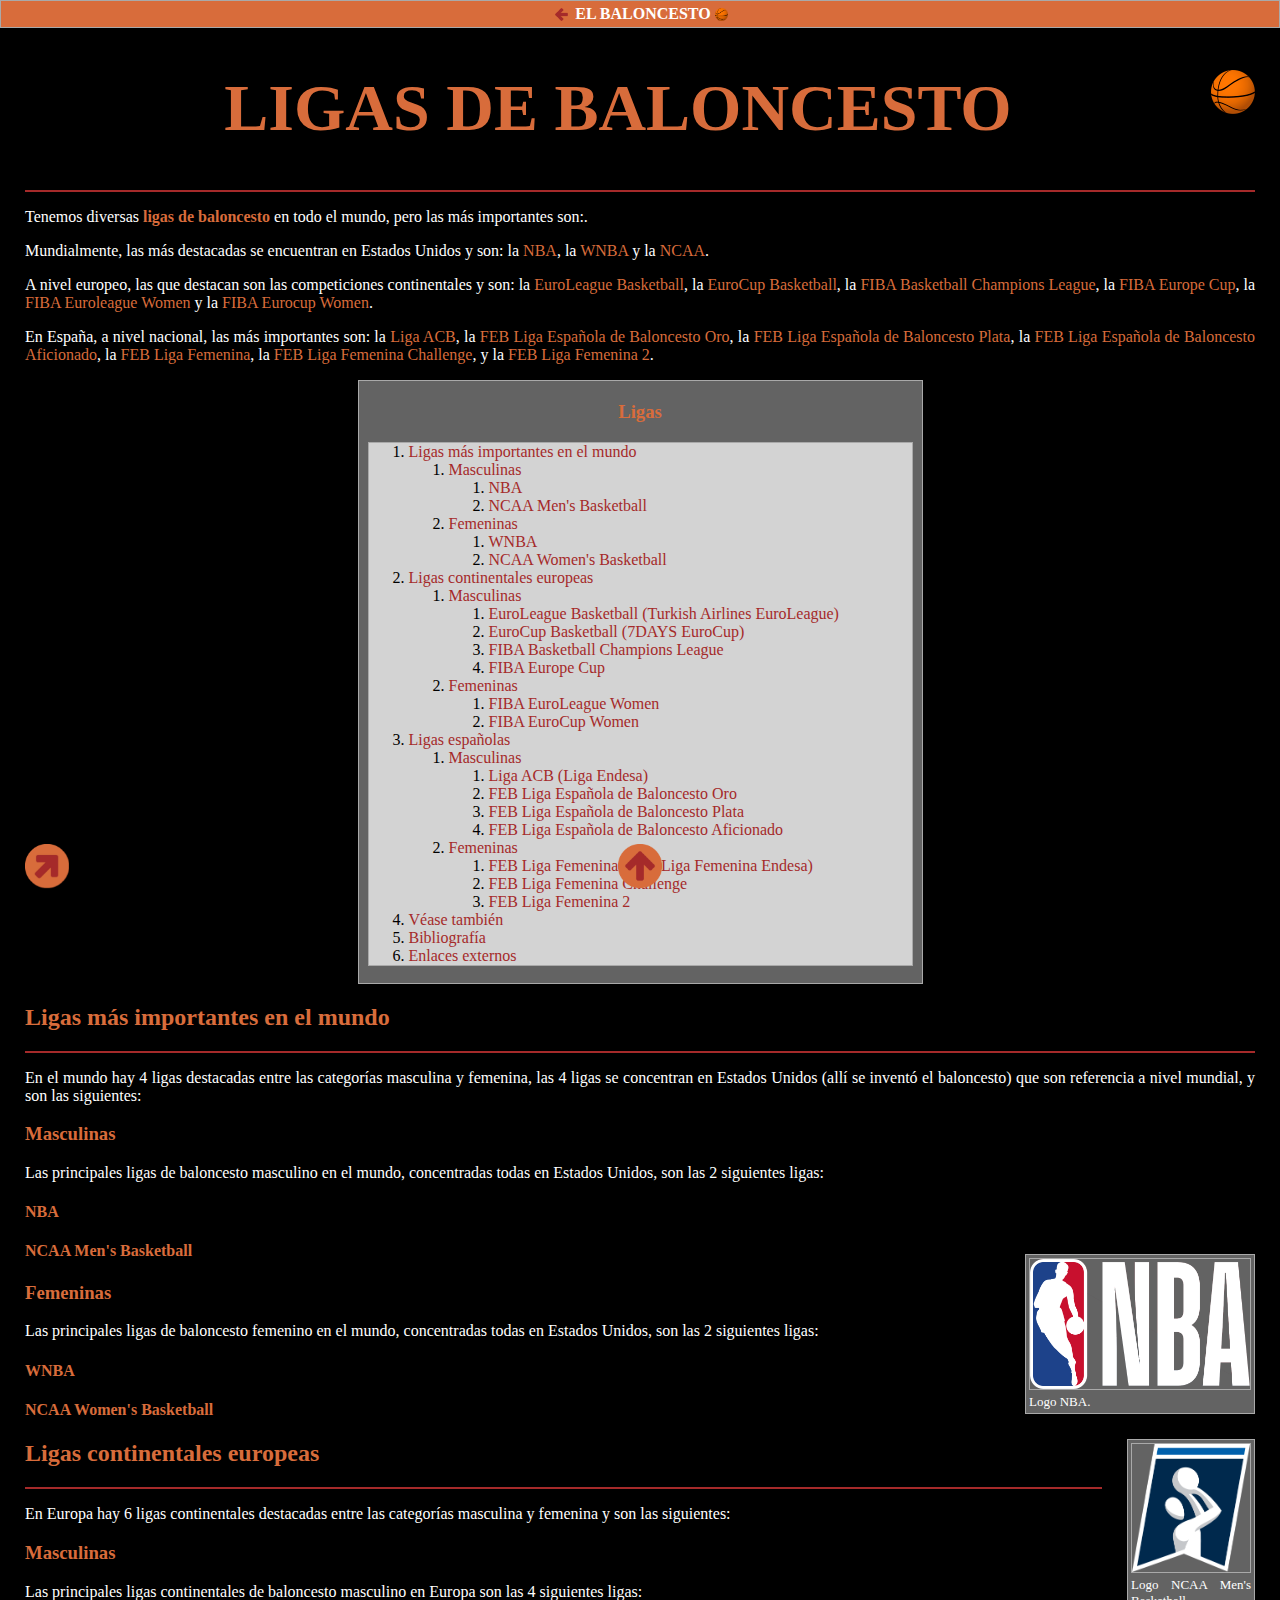
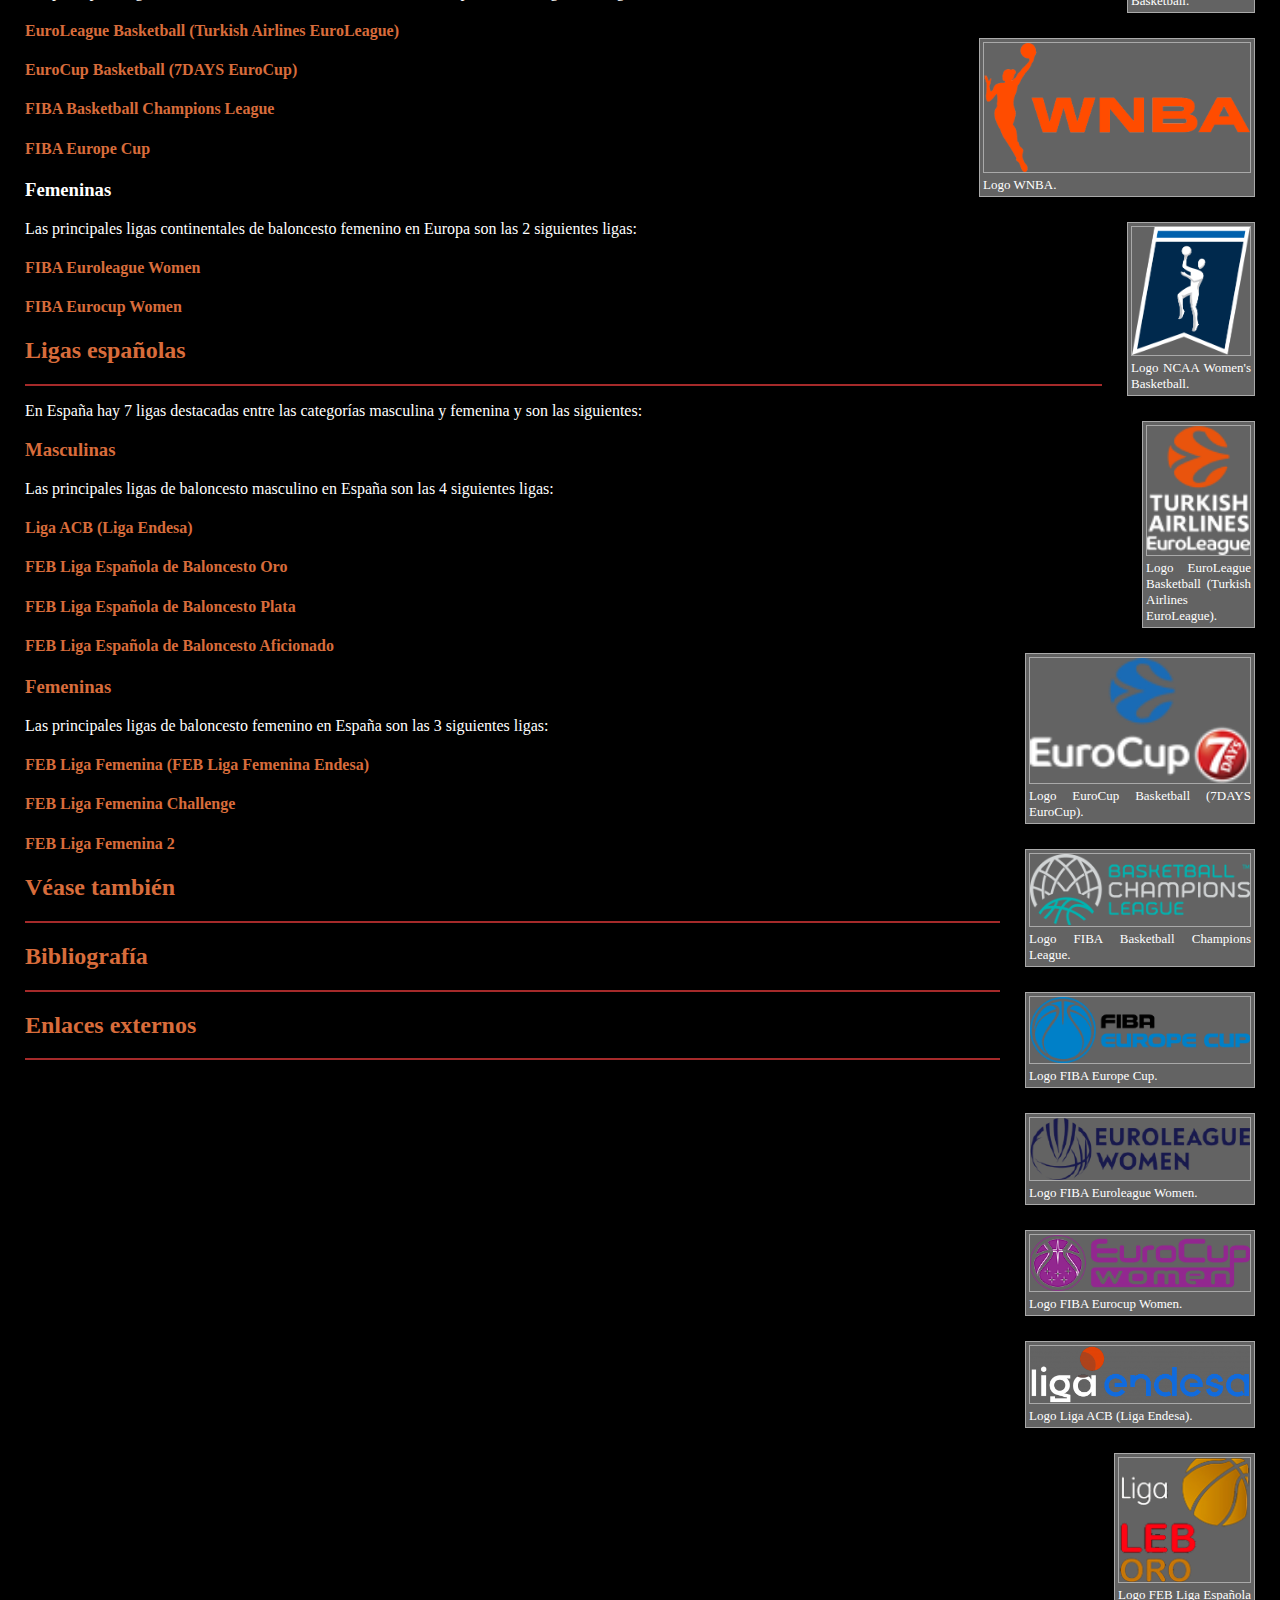
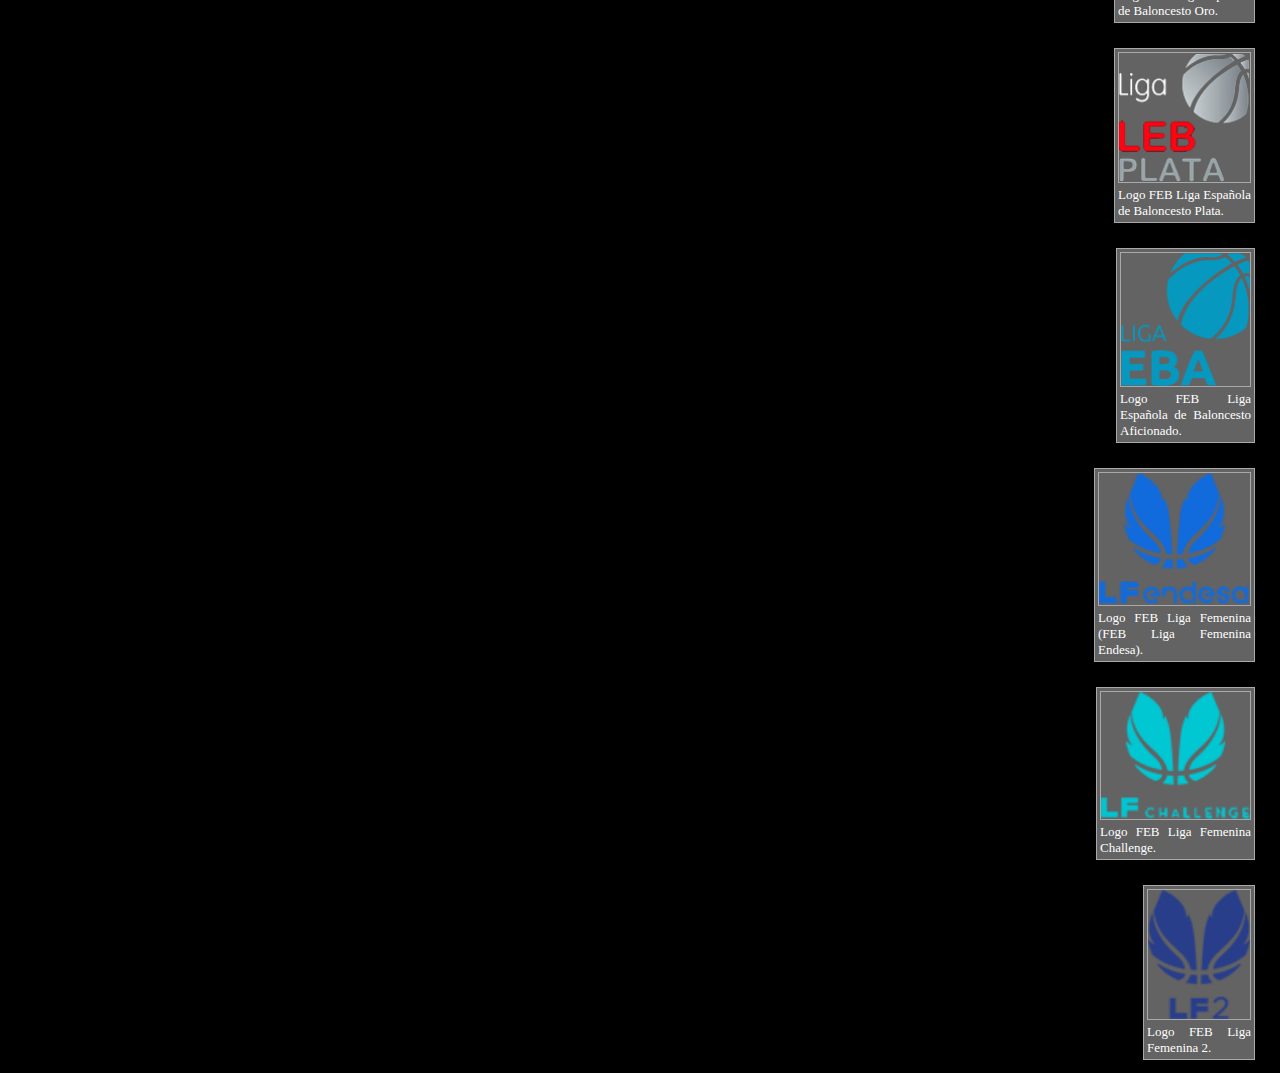
<file: LIGAS_DE_BALONCESTO_v3.html>
<!-- David López-Menchero González -->
<!DOCTYPE html>
<html>
    <head>
        <meta charset="UTF-8" />
        <link rel="icon" type="image/png" href="../Images/18px-Basketball_Clipart.svg.png" />
        <link rel="stylesheet" type="text/css" href="LIGAS_DE_BALONCESTO.css" />
        <title>LIGAS_DE_BALONCESTO_v3</title>
    </head>
    <body>
        <table id="menu">
            <tr>
                <td id="opcion_1"><a href="index.html" title="Volver a EL BALONCESTO"><img class="flecha_menu" src="../Images/flecha-hacia-atrás-menu.png" alt="Volver a" /> <b>EL BALONCESTO</b> <img class="icono_balon_enlaces" src="../Images/44px-Basketball_Clipart.svg.png" alt="Balón de baloncesto" /></a></td>
            </tr>
        </table>
        <table id="hueco_1">
            <tr>
                <td id="opcion_1"><img class="flecha_menu" src="../Images/hueco-flecha.png" alt="Volver a" /> <b>EL BALONCESTO</b> <img class="icono_balon_enlaces" src="../Images/hueco-44px-Basketball_Clipart.svg.png" alt="Balón de baloncesto" /></td>
            </tr>
        </table>
        <div class="contenedor_principal">
            <h1>
                LIGAS DE BALONCESTO <img src="../Images/44px-Basketball_Clipart.svg.png" alt="Balón de baloncesto" title="Balón de baloncesto" />
            </h1>
            <hr noshade />
            <p>
                Tenemos diversas <span class="negrita">ligas de baloncesto</span> en todo el mundo, pero las más importantes son:.
            </p>
            <p>
                Mundialmente, las más destacadas se encuentran en Estados Unidos y son: la <span>NBA</span>, la <span>WNBA</span> y la <span>NCAA</span>.
            </p>
            <p>
                A nivel europeo, las que destacan son las competiciones continentales y son: la <span>EuroLeague Basketball</span>, la <span>EuroCup Basketball</span>, la <span>FIBA Basketball Champions League</span>, la <span>FIBA Europe Cup</span>, la <span>FIBA Euroleague Women</span> y la <span>FIBA Eurocup Women</span>.
            </p>
            <p>
                En España, a nivel nacional, las más importantes son: la <span>Liga ACB</span>, la <span>FEB Liga Española de Baloncesto Oro</span>, la <span>FEB Liga Española de Baloncesto Plata</span>, la <span>FEB Liga Española de Baloncesto Aficionado</span>, la <span>FEB Liga Femenina</span>, la <span>FEB Liga Femenina Challenge</span>, y la <span>FEB Liga Femenina 2</span>.<a class="no_enlace" name="Ligas"></a>
            </p>
            <div id="contenedor_indice">
                <div id="indice">
                    <h3>Ligas</h3>
                    <ol id="nivel1">
                        <li>
                            <a href="#Ligas_más_importantes_en_el_mundo" title="Ligas más importantes en el mundo">Ligas más importantes en el mundo</a>
                        </li>
                        <ol>
                            <li>
                                <a href="#Masculinas1" title="Ligas más importantes en el mundo masculinas">Masculinas</a>
                            </li>
                            <ol>
                                <li>
                                    <a href="#NBA" title="NBA">NBA</a>
                                </li>
                                <li>
                                    <a href="#NCAA_Men's_Basketball" title="NCAA Men's Basketball">NCAA Men's Basketball</a>
                                </li>
                            </ol>
                            <li>
                                <a href="#Femeninas1" title="Ligas más importantes en el mundo femeninas">Femeninas</a>
                            </li>
                            <ol>
                                <li>
                                    <a href="#WNBA" title="WNBA">WNBA</a>
                                </li>
                                <li>
                                    <a href="#NCAA_Women's_Basketball" title="NCAA Women's Basketball">NCAA Women's Basketball</a>
                                </li>
                            </ol>    
                        </ol>
                        <li>
                            <a href="#Ligas_continentales_europeas" title="Ligas continentales europeas">Ligas continentales europeas</a>
                        </li>
                        <ol>
                            <li>
                                <a href="#Masculinas2" title="Ligas continentales europeas masculinas">Masculinas</a>
                            </li>
                            <ol>
                                <li>
                                    <a href="#EuroLeague_Basketball_(Turkish_Airlines_EuroLeague)" title="EuroLeague Basketball (Turkish Airlines EuroLeague)">EuroLeague Basketball (Turkish Airlines EuroLeague)</a>
                                </li>
                                <li>
                                    <a href="#EuroCup_Basketball_(7DAYS_EuroCup)" title="EuroCup Basketball (7DAYS EuroCup)">EuroCup Basketball (7DAYS EuroCup)</a>
                                </li>
                                <li>
                                    <a href="#FIBA_Basketball_Champions_League" title="FIBA Basketball Champions League">FIBA Basketball Champions League</a>
                                </li>
                                <li>
                                    <a href="#FIBA_Europe_Cup" title="FIBA Europe Cup">FIBA Europe Cup</a>
                                </li>
                            </ol>
                            <li>
                                <a href="#Femeninas2" title="Ligas continentales europeas femeninas">Femeninas</a>
                            </li>
                            <ol>
                                <li>
                                    <a href="#FIBA_Euroleague_Women" title="FIBA EuroLeague Women">FIBA EuroLeague Women</a>
                                </li>
                                <li>
                                    <a href="#FIBA_Eurocup_Women" title="FIBA EuroCup Women">FIBA EuroCup Women</a>
                                </li>
                            </ol>    
                        </ol>
                        <li>
                            <a href="#Ligas_españolas" title="Ligas españolas">Ligas españolas</a>
                        </li>
                        <ol>
                            <li>
                                <a href="#Masculinas3" title="Ligas españolas masculinas">Masculinas</a>
                            </li>
                            <ol>
                                <li>
                                    <a href="#Liga_ACB_(Liga_Endesa)" title="Liga ACB (Liga Endesa)">Liga ACB (Liga Endesa)</a>
                                </li>
                                <li>
                                    <a href="#FEB_Liga_Española_de_Baloncesto_Oro" title="FEB Liga Española de Baloncesto Oro">FEB Liga Española de Baloncesto Oro</a>
                                </li>
                                <li>
                                    <a href="#FEB_Liga_Española_de_Baloncesto_Plata" title="FEB Liga Española de Baloncesto Plata">FEB Liga Española de Baloncesto Plata</a>
                                </li>
                                <li>
                                    <a href="#FEB_Liga_Española_de_Baloncesto_Aficionado" title="FEB Liga Española de Baloncesto Aficionado">FEB Liga Española de Baloncesto Aficionado</a>
                                </li>
                            </ol>
                            <li>
                                <a href="#Femeninas3" title="Ligas españolas femeninas">Femeninas</a>
                            </li>
                            <ol>
                                <li>
                                    <a href="#FEB_Liga_Femenina_(FEB_Liga_Femenina_Endesa)" title="FEB Liga Femenina (FEB Liga Femenina Endesa)">FEB Liga Femenina (FEB Liga Femenina Endesa)</a>
                                </li>
                                <li>
                                    <a href="#FEB_Liga_Femenina_Challenge" title="FEB Liga Femenina Challenge">FEB Liga Femenina Challenge</a>
                                </li>
                                <li>
                                    <a href="#FEB_Liga_Femenina_2" title="FEB Liga Femenina 2">FEB Liga Femenina 2</a>
                                </li>
                            </ol>    
                        </ol>
                        <li>
                            <a href="#Véase_también" title="Véase también">Véase también</a>
                        </li>
                        <li>
                            <a href="#Bibliografía" title="Bibliografía">Bibliografía</a>
                        </li>
                        <li>
                            <a href="#Enlaces_externos" title="Enlaces externos">Enlaces externos</a>
                        </li>
                    </ol>
                </div>
            </div>
        </div>
        <div class="contenedor_principal">
            <div>
                <h2><a class="no_enlace" name="Ligas_más_importantes_en_el_mundo">Ligas más importantes en el mundo</a></h2>
                <hr noshade />
                <p>
                    En el mundo hay 4 ligas destacadas entre las categorías masculina y femenina, las 4 ligas se concentran en Estados Unidos (allí se inventó el baloncesto) que son referencia a nivel mundial, y son las siguientes:
                </p>
                <h3><a class="no_enlace" name="Masculinas1">Masculinas</a></h3>
                <p>
                    Las principales ligas de baloncesto masculino en el mundo, concentradas todas en Estados Unidos, son las 2 siguientes ligas:
                </p>
                <h4><a class="no_enlace" name="NBA">NBA</a></h4>
                <div class="contenedor_imagen">
                    <div class="pie_de_foto_222">
                        <img src="../Images/NBA.png" alt="Logo NBA" title="Logo NBA" /><br />
                        Logo NBA.
                    </div>
                </div>
                <p>
                    
                </p>
                <h4><a class="no_enlace" name="NCAA_Men's_Basketball">NCAA Men's Basketball</a></h4>
                <div class="contenedor_imagen">
                    <div class="pie_de_foto_120">
                        <img src="../Images/NCAA_Men's_Basketball.png" alt="Logo NCAA Men's Basketball" title="Logo NCAA Men's Basketball" /><br />
                        Logo NCAA Men's Basketball.
                    </div>
                </div>
                <p>
                    
                </p>
                <h3><a class="no_enlace" name="Femeninas1">Femeninas</a></h3>
                <p>
                    Las principales ligas de baloncesto femenino en el mundo, concentradas todas en Estados Unidos, son las 2 siguientes ligas:
                </p>
                <h4><a class="no_enlace" name="WNBA">WNBA</a></h4>
                <div class="contenedor_imagen">
                    <div class="pie_de_foto_268">
                        <img src="../Images/WNBA.png" alt="Logo WNBA" title="Logo WNBA" /><br />
                        Logo WNBA.
                    </div>
                </div>
                <p>
                    
                </p>
                <h4><a class="no_enlace" name="NCAA_Women's_Basketball">NCAA Women's Basketball</a></h4>
                <div class="contenedor_imagen">
                    <div class="pie_de_foto_120">
                        <img src="../Images/NCAA_Women's_Basketball.png" alt="Logo NCAA Women's Basketball" title="Logo NCAA Women's Basketball" /><br />
                        Logo NCAA Women's Basketball.
                    </div>
                </div>
                <p>
                    
                </p>
            </div>
            <div>
                <h2><a class="no_enlace" name="Ligas_continentales_europeas">Ligas continentales europeas</a></h2>
                <hr noshade />
                <p>
                    En Europa hay 6 ligas continentales destacadas entre las categorías masculina y femenina y son las siguientes:
                </p>
                <h3><a class="no_enlace" name="Masculinas2">Masculinas</a></h3>
                <p>
                    Las principales ligas continentales de baloncesto masculino en Europa son las 4 siguientes ligas:
                </p>
                <h4><a class="no_enlace" name="EuroLeague_Basketball_(Turkish_Airlines_EuroLeague)">EuroLeague Basketball (Turkish Airlines EuroLeague)</a></h4>
                <div class="contenedor_imagen">
                    <div class="pie_de_foto_105">
                        <img src="../Images/TURKISH_AIRLINES_EuroLeague.png" alt="Logo EuroLeague Basketball (Turkish Airlines EuroLeague)" title="Logo EuroLeague Basketball (Turkish Airlines EuroLeague)" /><br />
                        Logo EuroLeague Basketball (Turkish Airlines EuroLeague).
                    </div>
                </div>
                <p>
                    
                </p>
                <h4><a class="no_enlace" name="EuroCup_Basketball_(7DAYS_EuroCup)">EuroCup Basketball (7DAYS EuroCup)</a></h4>
                <div class="contenedor_imagen">
                    <div class="pie_de_foto_222">
                        <img src="../Images/EuroCup_7DAYS.png" alt="Logo EuroCup Basketball (7DAYS EuroCup)" title="Logo EuroCup Basketball (7DAYS EuroCup)" /><br />
                        Logo EuroCup Basketball (7DAYS EuroCup).
                    </div>
                </div>
                <p>
                    
                </p>
                <h4><a class="no_enlace" name="FIBA_Basketball_Champions_League">FIBA Basketball Champions League</a></h4>
                <div class="contenedor_imagen">
                    <div class="pie_de_foto_222">
                        <img src="../Images/BASKETBALL_CHAMPIONS_LEAGUE.png" alt="Logo FIBA Basketball Champions League" title="Logo FIBA Basketball Champions League" /><br />
                        Logo FIBA Basketball Champions League.
                    </div>
                </div>
                <p>
                    
                </p>
                <h4><a class="no_enlace" name="FIBA_Europe_Cup">FIBA Europe Cup</a></h4>
                <div class="contenedor_imagen">
                    <div class="pie_de_foto_222">
                        <img src="../Images/FIBA_EUROPE_CUP.png" alt="Logo FIBA Europe Cup" title="Logo FIBA Europe Cup" /><br />
                        Logo FIBA Europe Cup.
                    </div>
                </div>
                <p>
                    
                </p>
                <h3><a class="no_enlace" name="Femeninas2"></a>Femeninas</h3>
                <p>
                    Las principales ligas continentales de baloncesto femenino en Europa son las 2 siguientes ligas:
                </p>
                <h4><a class="no_enlace" name="FIBA_Euroleague_Women">FIBA Euroleague Women</a></h4>
                <div class="contenedor_imagen">
                    <div class="pie_de_foto_222">
                        <img src="../Images/EUROLEAGUE_WOMEN.png" alt="Logo FIBA Euroleague Women" title="Logo FIBA Euroleague Women" /><br />
                        Logo FIBA Euroleague Women.
                    </div>
                </div>
                <p>
                    
                </p>
                <h4><a class="no_enlace" name="FIBA_Eurocup_Women">FIBA Eurocup Women</a></h4>
                <div class="contenedor_imagen">
                    <div class="pie_de_foto_222">
                        <img src="../Images/EuroCup_women.png" alt="Logo FIBA Eurocup Women" title="Logo FIBA Eurocup Women" /><br />
                        Logo FIBA Eurocup Women.
                    </div>
                </div>
                <p>
                    
                </p>
            </div>
            <div>
                <h2><a class="no_enlace" name="Ligas_españolas">Ligas españolas</a></h2>
                <hr noshade />
                <p>
                    En España hay 7 ligas destacadas entre las categorías masculina y femenina y son las siguientes:
                </p>
                <h3><a class="no_enlace" name="Masculinas3">Masculinas</a></h3>
                <p>
                    Las principales ligas de baloncesto masculino en España son las 4 siguientes ligas:
                </p>
                <h4><a class="no_enlace" name="Liga_ACB_(Liga_Endesa)">Liga ACB (Liga Endesa)</a></h4>
                <div class="contenedor_imagen">
                    <div class="pie_de_foto_222">
                        <img src="../Images/liga_endesa.png" alt="Logo Liga ACB (Liga Endesa)" title="Logo Liga ACB (Liga Endesa)" /><br />
                        Logo Liga ACB (Liga Endesa).
                    </div>
                </div>
                <p>
                    
                </p>
                <h4><a class="no_enlace" name="FEB_Liga_Española_de_Baloncesto_Oro">FEB Liga Española de Baloncesto Oro</a></h4>
                <div class="contenedor_imagen">
                    <div class="pie_de_foto_133">
                        <img src="../Images/Liga_LEB_ORO.png" alt="Logo FEB Liga Española de Baloncesto Oro" title="Logo FEB Liga Española de Baloncesto Oro" /><br />
                        Logo FEB Liga Española de Baloncesto Oro.
                    </div>
                </div>
                <p>
                    
                </p>
                <h4><a class="no_enlace" name="FEB_Liga_Española_de_Baloncesto_Plata">FEB Liga Española de Baloncesto Plata</a></h4>
                <div class="contenedor_imagen">
                    <div class="pie_de_foto_133">
                        <img src="../Images/Liga_LEB_PLATA.png" alt="Logo FEB Liga Española de Baloncesto Plata" title="Logo FEB Liga Española de Baloncesto Plata" /><br />
                        Logo FEB Liga Española de Baloncesto Plata.
                    </div>
                </div>
                <p>
                    
                </p>
                <h4><a class="no_enlace" name="FEB_Liga_Española_de_Baloncesto_Aficionado">FEB Liga Española de Baloncesto Aficionado</a></h4>
                <div class="contenedor_imagen">
                    <div class="pie_de_foto_131">
                        <img src="../Images/LIGA_EBA.png" alt="Logo FEB Liga Española de Baloncesto Aficionado" title="Logo FEB Liga Española de Baloncesto Aficionado" /><br />
                        Logo FEB Liga Española de Baloncesto Aficionado.
                    </div>
                </div>
                <p>
                    
                </p>
                <h3><a class="no_enlace" name="Femeninas3">Femeninas</a></h3>
                <p>
                    Las principales ligas de baloncesto femenino en España son las 3 siguientes ligas:
                </p>
                <h4><a class="no_enlace" name="FEB_Liga_Femenina_(FEB_Liga_Femenina_Endesa)">FEB Liga Femenina (FEB Liga Femenina Endesa)</a></h4>
                <div class="contenedor_imagen">
                    <div class="pie_de_foto_153">
                        <img src="../Images/LF_endesa.png" alt="Logo FEB Liga Femenina (FEB Liga Femenina Endesa)" title="Logo FEB Liga Femenina (FEB Liga Femenina Endesa)" /><br />
                        Logo FEB Liga Femenina (FEB Liga Femenina Endesa).
                    </div>
                </div>
                <p>
                    
                </p>
                <h4><a class="no_enlace" name="FEB_Liga_Femenina_Challenge">FEB Liga Femenina Challenge</a></h4>
                <div class="contenedor_imagen">
                    <div class="pie_de_foto_151">
                        <img src="../Images/LF_CHALLENGE.png" alt="Logo FEB Liga Femenina Challenge" title="Logo FEB Liga Femenina Challenge" /><br />
                        Logo FEB Liga Femenina Challenge.
                    </div>
                </div>
                <p>
                    
                </p>
                <h4><a class="no_enlace" name="FEB_Liga_Femenina_2">FEB Liga Femenina 2</a></h4>
                <div class="contenedor_imagen">
                    <div class="pie_de_foto_104">
                        <img src="../Images/LF_2.png" alt="Logo FEB Liga Femenina 2" title="Logo FEB Liga Femenina 2" /><br />
                        Logo FEB Liga Femenina 2.
                    </div>
                </div>
                <p>
                    
                </p>
            </div>
            <div>
                <h2><a class="no_enlace" name="Véase_también">Véase también</a></h2>
                <hr noshade />
                <ul>
                    
                </ul>
            </div>
            <div>
                <h2><a class="no_enlace" name="Bibliografía">Bibliografía</a></h2>
                <hr noshade />
                <ul>
                    
                </ul>
            </div>
            <div>
                <h2><a class="no_enlace" name="Enlaces_externos">Enlaces externos</a></h2>
                <hr noshade />
                <ul>
                    
                </ul>
            </div>
        </div>
        <p id="ir_indice" class="ir"><a href="#Ligas" title="Ligas"><img src="../Images/flecha-inclinada-hacia-arriba.png" alt="Ir a" /></a></p>
        <p id="ir_comienzo" class="ir"><a href="#" title="LIGAS DE BALONCESTO"><img src="../Images/flecha-hacia-arriba.png" alt="Ir a" /></a></p>
        <p id="hueco_2" class="ir"><img src="../Images/hueco-flecha.png" alt="Ir a" /></p>
    </body>
</html>
</file>
<file: Prac_01_EL_BALONCESTO_david-lopgon-3.css>
body
{
    font-family: 'Comic Sans MS';
    background-color: black;
    color: white;
    text-align: justify;
    margin: 0px;
}

#menu
{
    width: 100%;
    background-color: #D86C3B;
    border: 1px solid darkgrey;
    top: 0;
    left: 0;
    position: fixed;
}

#opcion_1
{
    text-align: left;
}

#opcion_2
{
    text-align: center;
}

#opcion_3
{
    
    text-align: right;
}

#menu td
{
    width: 33%;
}

#menu a
{
    text-decoration: none;
}

#menu a:link
{
    color: white;
}

#menu a:visited
{
    color: lightgrey;
}

#menu a:hover, a:focus
{
    color: #FFF000;
}

#menu a:active
{
    color: #381500;
}

#menu b
{
    vertical-align: middle;
}

#menu img
{
    vertical-align: middle;
}

#menu .flecha_menu
{
    width: 19px;
}

#hueco_1
{
    width: 100%;
    color: black;
}

#hueco_1 #opcion_1
{
    text-align: left;
}

#hueco_1 #opcion_2
{
    text-align: center;
}

#hueco_1 #opcion_3
{
    
    text-align: right;
}

#hueco_1 td
{
    width: 33%;
}

#hueco_1 b
{
    vertical-align: middle;
}

#hueco_1 img
{
    vertical-align: middle;
}

#hueco_1 .flecha_menu
{
    width: 19px;
}

.contenedor_principal
{
    margin: 10px 25px;
}

h1
{
    text-align: center;
    font-family: 'Cooper Black';
    font-size: 66px;
    color: #D86C3B;
}

h1 img
{
    clear: right;
    float: right;
}

hr
{
    border-color: brown;
    background-color: brown;
}

#informacion
{
    margin: 12px 0px 13px 25px;
    clear: right;
    float: right;
}

#informacion table
{
    width: 291px;
    line-height: 1.4em;
    text-align: left;
    padding: 3px;
    border: 1px solid darkgrey;
    background-color: rgb(99, 99, 99);
}

#informacion th
{
    border: 0px;
    vertical-align: top;
}

#informacion th.especial
{
    text-align: center;
    background-color: #D86C3B;
}

#informacion td
{
    border: 0px;
    vertical-align: top;
}

#informacion td.especial
{
    text-align: center;
    font-size: small;
}

#informacion #img1
{
    width: 275px;
    height: 382px;
}

#informacion #img2
{
    width: 20px;
    height: 11px;
}

#informacion #img3
{
    width: 150px;
    height: 218px;
    background-color: white;
}

span
{
    color: #D86C3B;
}

.negrita
{
    font-weight: bold;
}

.no_enlace, .no_enlace:hover
{
    color: #D86C3B;
}

#contenedor_indice
{
    margin: 10px 25px;
}

#indice
{
    border: 1px solid darkgrey;
    background-color: rgb(99, 99, 99);
    width: 545px;
    text-align: justify;
    padding: 1px 9px;
    margin: 0 auto;
}

#indice h3
{
    text-align: center;
    color: #D86C3B;
}

#indice #nivel1
{
    border: 1px solid darkgrey;
    color: black;
    background-color: lightgrey;
}

a
{
    text-decoration: none;
}

a:link
{
    color: brown;
}

a:visited
{
    color: #CD5C01;
}

a:hover, a:focus
{
    color: #FA0403;
}

a:active
{
    color: #381500;
}

.contenedor_imagen
{
    margin: 12px 0px 13px 25px;
    clear: right;
    float: right;
    border: 1px solid darkgrey;
    background-color: rgb(99, 99, 99);
}

.contenedor_imagen div
{
    font-size: small;
    padding: 3px;
}

.pie_de_foto_222
{
    width: 222px;
}

.pie_de_foto_302
{
    width: 302px;
}

.pie_de_foto_172
{
    width: 172px;
}

.pie_de_foto_202
{
    width: 202px;
}

.pie_de_foto_242
{
    width: 242px;
}

.pie_de_foto_182
{
    width: 182px;
}

.pie_de_foto_152
{
    width: 152px;
}

.pie_de_foto_177
{
    width: 177px;
}

.pie_de_foto_192
{
    width: 192px;
}

.pie_de_foto_642
{
    width: 642px;
}

.contenedor_imagen img, iframe
{
    border: 1px solid darkgrey;
}

.contenedor_imagen #fondo_blanco
{
    background-color: white;
}

#web_incrustada_fiba
{
    width: 640px;
    height: 360px;
}

#infracciones dt, #faltas dt
{
    color: #D86C3B;
}

.icono_balon_enlaces
{
    width: 13px;
}

.logo_wikipedia_enlaces
{
    height: 44px;
    vertical-align: middle;
}

.flecha_enlaces
{
    width: 19px;
    vertical-align: middle;
}

.logo_fiba_enlaces
{
    width: 44px;
    vertical-align: middle;
}

#ir_indice
{
    left: 25px;
    bottom: 0;
    position: fixed;
}

.ir
{
    font-size: 10px;
    bottom: 0;
}

.ir img
{
    width: 44px;
}

#ir_comienzo
{
    left: 50%;
    transform: translateX(-50%);
    position: fixed;
}

#ir_comienzo img
{
    display: inline-block;
}

#hueco_2
{
    text-align: center;
    color: black;
}
</file>
<file: LIGAS_DE_BALONCESTO.css>
body
{
    font-family: 'Comic Sans MS';
    background-color: black;
    color: white;
    text-align: justify;
    margin: 0px;
}

#menu
{
    width: 100%;
    background-color: #D86C3B;
    border: 1px solid darkgrey;
    top: 0;
    left: 0;
    position: fixed;
}

#opcion_1
{
    text-align: center;
}

#menu a
{
    text-decoration: none;
}

#menu a:link
{
    color: white;
}

#menu a:visited
{
    color: lightgrey;
}

#menu a:hover, a:focus
{
    color: #FFF000;
}

#menu a:active
{
    color: #381500;
}

#menu img
{
    vertical-align: middle;
}

#menu .flecha_menu
{
    width: 19px;
}

#menu b
{
    vertical-align: middle;
}

.icono_balon_enlaces
{
    width: 13px;
}

#hueco_1
{
    width: 100%;
    color: black;
}

#hueco_1 #opcion_1
{
    text-align: center;
}

#hueco_1 img
{
    vertical-align: middle;
}

#hueco_1 .flecha_menu
{
    width: 19px;
}

#hueco_1 b
{
    vertical-align: middle;
}

.contenedor_principal
{
    margin: 10px 25px;
}

h1
{
    text-align: center;
    font-family: 'Cooper Black';
    font-size: 66px;
    color: #D86C3B;
}

h1 img
{
    clear: right;
    float: right;
}

hr
{
    border-color: brown;
    background-color: brown;
}

span
{
    color: #D86C3B;
}

.negrita
{
    font-weight: bold;
}

.no_enlace, .no_enlace:hover
{
    color: #D86C3B;
}

#contenedor_indice
{
    margin: 10px 25px;
}

#indice
{
    border: 1px solid darkgrey;
    background-color: rgb(99, 99, 99);
    width: 545px;
    text-align: justify;
    padding: 1px 9px;
    margin: 0 auto;
}

#indice h3
{
    text-align: center;
    color: #D86C3B;
}

#indice #nivel1
{
    border: 1px solid darkgrey;
    color: black;
    background-color: lightgrey;
}

a
{
    text-decoration: none;
}

a:link
{
    color: brown;
}

a:visited
{
    color: #CD5C01;
}

a:hover, a:focus
{
    color: #FA0403;
}

a:active
{
    color: #381500;
}

.contenedor_imagen
{
    margin: 12px 0px 13px 25px;
    clear: right;
    float: right;
    border: 1px solid darkgrey;
    background-color: rgb(99, 99, 99);
}

.contenedor_imagen div
{
    font-size: small;
    padding: 3px;
}

.pie_de_foto_222
{
    width: 222px;
}

.pie_de_foto_222 img
{
    width: 220px;
}

.pie_de_foto_120
{
    width: 120px;
}

.pie_de_foto_120 img
{
    width: 118px;
}

.pie_de_foto_268
{
    width: 268px;
}

.pie_de_foto_268 img
{
    width: 266px;
}

.pie_de_foto_105
{
    width: 105px;
}

.pie_de_foto_105 img
{
    width: 103px;
}

.pie_de_foto_133
{
    width: 133px;
}

.pie_de_foto_133 img
{
    width: 131px;
}

.pie_de_foto_131
{
    width: 131px;
}

.pie_de_foto_131 img
{
    width: 129px;
}

.pie_de_foto_153
{
    width: 153px;
}

.pie_de_foto_153 img
{
    width: 151px;
}

.pie_de_foto_151
{
    width: 151px;
}

.pie_de_foto_151 img
{
    width: 149px;
}

.pie_de_foto_104
{
    width: 104px;
}

.pie_de_foto_104 img
{
    width: 102px;
}

.contenedor_imagen img, iframe
{
    border: 1px solid darkgrey;
}
/*
#web_incrustada_
{
    width: 640px;
    height: 360px;
}
*/
.icono_balon_enlaces
{
    width: 13px;
}
/*
.logo_wikipedia_enlaces
{
    height: 44px;
    vertical-align: middle;
}

.flecha_enlaces
{
    width: 19px;
    vertical-align: middle;
}

.logo_fiba_enlaces
{
    width: 44px;
    vertical-align: middle;
}
*/
#ir_indice
{
    left: 25px;
    bottom: 0;
    position: fixed;
}

.ir
{
    font-size: 10px;
    bottom: 0;
}

.ir img
{
    width: 44px;
}

#ir_comienzo
{
    left: 50%;
    transform: translateX(-50%);
    position: fixed;
}

#ir_comienzo img
{
    display: inline-block;
}

#hueco_2
{
    text-align: center;
    color: black;
}
</file>
